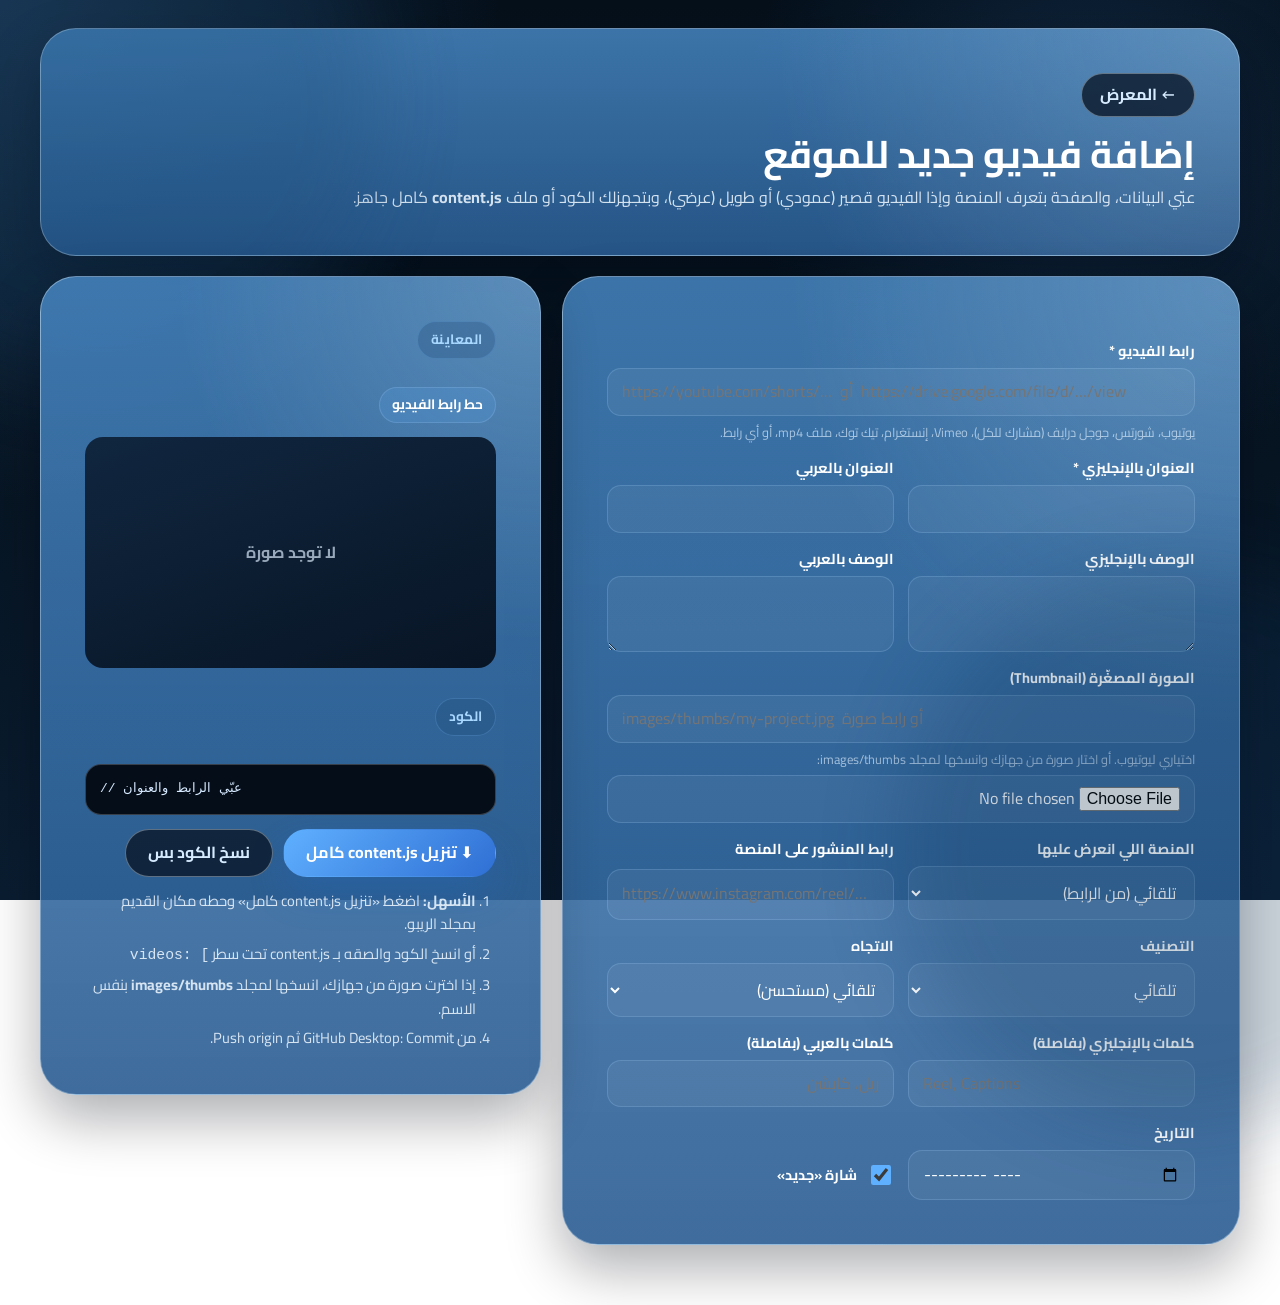
<file: add-video.html>
<!doctype html>
<html lang="ar" dir="rtl">
  <head>
    <meta charset="UTF-8" />
    <meta name="viewport" content="width=device-width, initial-scale=1.0" />
    <meta name="robots" content="noindex, nofollow" />
    <title>إضافة فيديو — LEB</title>
    <link rel="icon" type="image/png" href="favicon.png" />
    <link href="https://fonts.googleapis.com/css2?family=Cairo:wght@400;600;700;800&family=Manrope:wght@500;700&display=swap" rel="stylesheet" />
    <link rel="stylesheet" href="portfolio.css" />
    <style>
      body { font-family: var(--font-ar); }
      .admin { padding-block: 28px 60px; display: grid; gap: var(--gap); }
      .admin-grid { display: grid; gap: var(--gap); align-items: start; }
      @media (min-width: 1000px) { .admin-grid { grid-template-columns: minmax(0, 1.15fr) minmax(0, 0.85fr); } .side { position: sticky; top: 20px; } }
      .admin h1 { font-size: clamp(1.6rem, 1.2rem + 1.6vw, 2.4rem); line-height: 1.2; }
      .admin .lead { color: var(--text-soft); margin-top: 8px; }
      .fields { display: grid; grid-template-columns: repeat(2, minmax(0, 1fr)); gap: 14px; margin-top: 18px; }
      .field { display: grid; gap: 6px; }
      .field.full { grid-column: 1 / -1; }
      .field > span { font-weight: 700; font-size: 0.9rem; }
      .field small { color: var(--text-dim); font-size: 0.8rem; }
      .field input, .field textarea, .field select {
        width: 100%; min-height: 44px; padding: 10px 14px; border-radius: 14px;
        border: 1px solid var(--inset-border); background: rgba(255,255,255,.05); color: #fff; font: inherit; outline: none;
      }
      .field textarea { min-height: 76px; resize: vertical; }
      .field input:focus, .field textarea:focus, .field select:focus { border-color: var(--blue-1); box-shadow: 0 0 0 4px rgba(95,176,255,.15); }
      .field select option { background: #0b1a2c; }
      .field input[dir="ltr"] { text-align: left; }
      .check { display: flex; align-items: center; gap: 10px; font-weight: 700; cursor: pointer; }
      .check input { width: 20px; height: 20px; accent-color: var(--blue-1); }
      @media (max-width: 640px) { .fields { grid-template-columns: 1fr; } }
      .detect { display: flex; flex-wrap: wrap; gap: 8px; margin-top: 12px; }
      .pill { display: inline-flex; align-items: center; gap: 6px; padding: 6px 12px; border-radius: 999px; background: rgba(95,176,255,.16); border: 1px solid var(--inset-border); font-size: .85rem; font-weight: 700; }
      .pill.warn { background: rgba(245,158,11,.18); border-color: rgba(245,158,11,.4); }
      .pill.ok { background: rgba(34,197,94,.16); border-color: rgba(34,197,94,.4); }
      .preview { margin-top: 14px; display: grid; justify-items: center; }
      .preview-thumb { position: relative; width: 100%; max-width: 420px; aspect-ratio: 16/9; border-radius: 18px; overflow: hidden; background: linear-gradient(160deg,#10263f,#081525); display: grid; place-items: center; color: var(--text-dim); font-weight: 700; }
      .preview-thumb.is-vertical { aspect-ratio: 9/16; max-width: 240px; }
      .preview-thumb img { position: absolute; inset: 0; width: 100%; height: 100%; object-fit: cover; }
      .preview-title { margin-top: 10px; font-weight: 800; text-align: center; }
      pre.code { margin: 12px 0 0; padding: 14px; border-radius: 16px; background: #050d18; border: 1px solid var(--line); color: #d6e9ff; font: 13px/1.6 Consolas, "Courier New", monospace; direction: ltr; text-align: left; white-space: pre-wrap; word-break: break-word; max-height: 360px; overflow: auto; }
      .actions { display: flex; flex-wrap: wrap; gap: 10px; margin-top: 14px; }
      .steps-mini { margin-top: 12px; padding-inline-start: 20px; list-style: decimal; color: var(--text-soft); display: grid; gap: 6px; font-size: .92rem; }
      .err { color: #ffb4b4; font-weight: 700; margin-top: 8px; }
    </style>
  </head>
  <body>
    <main class="container admin">
      <div class="shell">
        <a class="button-secondary button-sm" href="gallery.html">← المعرض</a>
        <h1 style="margin-top:14px">إضافة فيديو جديد للموقع</h1>
        <p class="lead">عبّي البيانات، والصفحة بتعرف المنصة وإذا الفيديو قصير (عمودي) أو طويل (عرضي)، وبتجهزلك الكود أو ملف <b>content.js</b> كامل جاهز.</p>
      </div>

      <div class="admin-grid">
        <form class="shell" id="form" autocomplete="off">
          <div class="fields">
            <label class="field full"><span>رابط الفيديو *</span>
              <input id="video" dir="ltr" placeholder="https://youtube.com/shorts/…  أو  https://drive.google.com/file/d/…/view" required />
              <small>يوتيوب، شورتس، جوجل درايف (مشارك للكل)، Vimeo، إنستغرام، تيك توك، ملف mp4، أو أي رابط.</small>
            </label>
            <label class="field"><span>العنوان بالإنجليزي *</span><input id="titleEn" dir="ltr" required /></label>
            <label class="field"><span>العنوان بالعربي</span><input id="titleAr" /></label>
            <label class="field"><span>الوصف بالإنجليزي</span><textarea id="descEn" dir="ltr"></textarea></label>
            <label class="field"><span>الوصف بالعربي</span><textarea id="descAr"></textarea></label>
            <label class="field full"><span>الصورة المصغّرة (Thumbnail)</span>
              <input id="thumbnail" dir="ltr" placeholder="images/thumbs/my-project.jpg  أو رابط صورة" />
              <small>اختياري ليوتيوب. أو اختار صورة من جهازك وانسخها لمجلد images/thumbs:</small>
              <input id="thumbFile" type="file" accept="image/*" />
            </label>
            <label class="field"><span>المنصة اللي انعرض عليها</span>
              <select id="platform">
                <option value="">تلقائي (من الرابط)</option>
                <option value="youtube">YouTube</option><option value="instagram">Instagram</option><option value="tiktok">TikTok</option>
                <option value="facebook">Facebook</option><option value="x">X</option><option value="linkedin">LinkedIn</option>
                <option value="vimeo">Vimeo</option><option value="behance">Behance</option><option value="khamsat">خمسات</option>
                <option value="client">مشروع لعميل</option><option value="drive">Google Drive</option><option value="custom">اسم آخر…</option>
              </select>
              <input id="platformCustom" placeholder="اكتب اسم المنصة" hidden />
            </label>
            <label class="field"><span>رابط المنشور على المنصة</span><input id="platformUrl" dir="ltr" placeholder="https://www.instagram.com/reel/…" /></label>
            <label class="field"><span>التصنيف</span>
              <select id="category">
                <option value="">تلقائي</option><option value="gaming">ألعاب</option><option value="reaction">رياكشن</option>
                <option value="motion">موشن جرافيك</option><option value="story">سرد</option><option value="shorts">قصير</option>
                <option value="promo">إعلانات / SaaS</option><option value="other">غير ذلك</option>
              </select>
            </label>
            <label class="field"><span>الاتجاه</span>
              <select id="orientation">
                <option value="auto">تلقائي (مستحسن)</option><option value="short">عمودي — قصير</option><option value="long">عرضي — طويل</option>
              </select>
            </label>
            <label class="field"><span>كلمات بالإنجليزي (بفاصلة)</span><input id="tagsEn" dir="ltr" placeholder="Reel, Captions" /></label>
            <label class="field"><span>كلمات بالعربي (بفاصلة)</span><input id="tagsAr" placeholder="ريل، كابشن" /></label>
            <label class="field"><span>التاريخ</span><input id="date" type="month" dir="ltr" /></label>
            <label class="field" style="align-content:end"><span class="check"><input id="isNew" type="checkbox" checked /> شارة «جديد»</span></label>
          </div>
        </form>

        <aside class="side shell">
          <div class="eyebrow">المعاينة</div>
          <div class="detect" id="detect"><span class="pill">حط رابط الفيديو</span></div>
          <div class="preview">
            <div class="preview-thumb" id="pthumb">لا توجد صورة</div>
            <div class="preview-title" id="ptitle"></div>
          </div>

          <div class="eyebrow" style="margin-top:20px">الكود</div>
          <pre class="code" id="code">// عبّي الرابط والعنوان</pre>
          <p class="err" id="err" hidden></p>
          <div class="actions">
            <button class="button" type="button" id="download">⬇ تنزيل content.js كامل</button>
            <button class="button-secondary" type="button" id="copy">نسخ الكود بس</button>
          </div>
          <ol class="steps-mini">
            <li><b>الأسهل:</b> اضغط «تنزيل content.js كامل» وحطه مكان القديم بمجلد الريبو.</li>
            <li>أو انسخ الكود والصقه بـ content.js تحت سطر <code dir="ltr">videos: [</code></li>
            <li>إذا اخترت صورة من جهازك، انسخها لمجلد <b>images/thumbs</b> بنفس الاسم.</li>
            <li>من GitHub Desktop: Commit ثم Push origin.</li>
          </ol>
        </aside>
      </div>
    </main>

    <script src="content.js"></script>
    <script>
      (() => {
        const $ = (id) => document.getElementById(id);
        const F = ["video", "titleEn", "titleAr", "descEn", "descAr", "thumbnail", "platform", "platformCustom", "platformUrl", "category", "orientation", "tagsEn", "tagsAr", "date", "isNew"];
        let detected = { vertical: null, measured: false, kind: "" };
        let token = 0;
        const session = []; // videos added in this visit, so several can go into one download

        function parse(url) {
          const u = url.trim(); let m;
          if ((m = u.match(/(?:shorts\/|youtu\.be\/|[?&]v=|embed\/|live\/)([\w-]{11})/)) && /youtu/.test(u))
            return { kind: "youtube", name: "YouTube", id: m[1], vertical: /\/shorts\//.test(u), rule: true, thumb: `https://i.ytimg.com/vi/${m[1]}/hqdefault.jpg` };
          if ((m = u.match(/drive\.google\.com\/(?:file\/d\/|open\?id=|uc\?(?:export=\w+&)?id=)([\w-]{10,})/)))
            return { kind: "drive", name: "Google Drive", id: m[1], vertical: null, thumb: `https://drive.google.com/thumbnail?id=${m[1]}&sz=w1280` };
          if (/instagram\.com\/(reels?|p|tv)\//.test(u)) return { kind: "instagram", name: "Instagram", vertical: true, rule: true };
          if (/tiktok\.com\/.*video\/\d+/.test(u)) return { kind: "tiktok", name: "TikTok", vertical: true, rule: true };
          if (/vimeo\.com\/(?:video\/)?\d+/.test(u)) return { kind: "vimeo", name: "Vimeo", vertical: null };
          if (/\.(mp4|webm|mov|m4v)(\?|#|$)/i.test(u)) return { kind: "file", name: "ملف فيديو", vertical: null };
          if (/^https?:\/\//.test(u)) return { kind: "link", name: "رابط خارجي", vertical: null };
          return null;
        }

        function measure(src, isVideo) {
          return new Promise((res) => {
            setTimeout(() => res(null), 8000);
            if (isVideo) {
              const v = document.createElement("video");
              v.preload = "metadata"; v.muted = true;
              v.onloadedmetadata = () => res(v.videoHeight > v.videoWidth);
              v.onerror = () => res(null); v.src = src; return;
            }
            const i = new Image();
            i.onload = () => res(i.naturalHeight > i.naturalWidth);
            i.onerror = () => res(null); i.src = src;
          });
        }

        let fileThumbURL = "";
        $("thumbFile").addEventListener("change", (e) => {
          const f = e.target.files[0]; if (!f) return;
          fileThumbURL = URL.createObjectURL(f);
          $("thumbnail").value = "images/thumbs/" + f.name.replace(/\s+/g, "-");
          refresh();
        });
        $("platform").addEventListener("change", () => { $("platformCustom").hidden = $("platform").value !== "custom"; refresh(); });

        async function detect() {
          const p = parse($("video").value);
          const my = ++token;
          detected = { vertical: p ? p.vertical : null, measured: false, kind: p ? p.kind : "", name: p ? p.name : "", rule: p && p.rule };
          if (!p) return render();
          render();
          const thumb = $("thumbnail").value.trim();
          let v = null;
          if (p.kind === "drive") v = await measure(p.thumb);
          else if (p.kind === "file") v = await measure($("video").value.trim(), true);
          else if (!p.rule && (fileThumbURL || thumb)) v = await measure(fileThumbURL || thumb);
          if (my !== token) return;
          if (v !== null) { detected.vertical = v; detected.measured = true; }
          render();
        }

        function finalVertical() {
          const o = $("orientation").value;
          if (o === "short") return true;
          if (o === "long") return false;
          return detected.vertical;
        }

        function buildItem() {
          const val = (id) => $(id).value.trim();
          const item = {};
          item.video = val("video");
          item.titleEn = val("titleEn");
          if (val("titleAr")) item.titleAr = val("titleAr");
          if (val("descEn")) item.descEn = val("descEn");
          if (val("descAr")) item.descAr = val("descAr");
          if (val("thumbnail")) item.thumbnail = val("thumbnail");
          const pl = val("platform") === "custom" ? val("platformCustom") : val("platform");
          if (pl) item.platform = pl;
          if (val("platformUrl")) item.platformUrl = val("platformUrl");
          const o = val("orientation");
          const k = detected.kind;
          // only write the orientation when the site can't work it out by itself
          const v = finalVertical();
          if (o !== "auto") item.format = o;
          else if (v !== null && !detected.rule && !["drive", "file"].includes(k)) item.format = v ? "short" : "long";
          if (v === true && ["drive", "file"].includes(k)) item.vertical = true;
          if (val("category")) item.category = val("category");
          const tags = (s) => s.split(/[,،]/).map((x) => x.trim()).filter(Boolean);
          if (tags(val("tagsEn")).length) item.tagsEn = tags(val("tagsEn"));
          if (tags(val("tagsAr")).length) item.tagsAr = tags(val("tagsAr"));
          if (val("date")) item.date = val("date");
          if ($("isNew").checked) item.isNew = true;
          return item;
        }

        const toJs = (item) =>
          "    {\n" + Object.entries(item).map(([k, v]) => `      ${k}: ${JSON.stringify(v)},`).join("\n") + "\n    },";

        function render() {
          const d = $("detect"); const v = finalVertical();
          const pills = [];
          if (!detected.kind) pills.push('<span class="pill warn">الرابط مش واضح</span>');
          else {
            pills.push(`<span class="pill">${detected.name}</span>`);
            if (v === true) pills.push(`<span class="pill ok">عمودي ← قسم القصير</span>`);
            else if (v === false) pills.push(`<span class="pill ok">عرضي ← قسم الطويل</span>`);
            else pills.push('<span class="pill warn">ما قدرت أحدد الاتجاه — اختاره من «الاتجاه»</span>');
            if (detected.measured) pills.push('<span class="pill">تم قياس الأبعاد</span>');
            if (detected.kind === "drive") pills.push('<span class="pill warn">تأكد إن الملف مشارك: Anyone with the link</span>');
            if (["instagram", "tiktok", "vimeo", "link", "file"].includes(detected.kind) && !$("thumbnail").value.trim())
              pills.push('<span class="pill warn">مستحسن تحط صورة مصغّرة</span>');
          }
          d.innerHTML = pills.join("");

          const p = parse($("video").value);
          const src = fileThumbURL || $("thumbnail").value.trim() || (p && p.thumb) || "";
          const box = $("pthumb");
          box.classList.toggle("is-vertical", v === true);
          box.innerHTML = src ? `<img src="${encodeURI(src).replace(/"/g, "%22")}" alt="" onerror="this.remove()">لا توجد صورة` : "لا توجد صورة";
          $("ptitle").textContent = $("titleAr").value || $("titleEn").value;

          const item = buildItem();
          $("code").textContent = item.video && item.titleEn ? toJs(item) : "// عبّي الرابط والعنوان بالإنجليزي";
        }

        function refresh() { render(); }
        let t;
        F.forEach((id) => {
          const el = $(id); if (!el) return;
          el.addEventListener("input", () => {
            if (id === "video" || id === "thumbnail") { clearTimeout(t); t = setTimeout(detect, 350); }
            else render();
          });
          el.addEventListener("change", render);
        });

        function validate() {
          const err = $("err"); const item = buildItem();
          const msg = !item.video ? "حط رابط الفيديو." : !item.titleEn ? "حط العنوان بالإنجليزي." : !detected.kind ? "الرابط مش واضح." : "";
          err.hidden = !msg; err.textContent = msg; err.style.color = "";
          return msg ? null : item;
        }

        $("copy").addEventListener("click", async () => {
          const item = validate(); if (!item) return;
          try { await navigator.clipboard.writeText(toJs(item)); $("copy").textContent = "✓ تم النسخ"; }
          catch (_) { $("copy").textContent = "انسخه يدوياً من فوق"; }
          setTimeout(() => ($("copy").textContent = "نسخ الكود بس"), 1800);
        });

        $("download").addEventListener("click", async () => {
          const item = validate(); if (!item) return;
          const known = session.findIndex((x) => x.video === item.video);
          if (known > -1) session.splice(known, 1);
          session.unshift(item);
          const block = session.map(toJs).join("\n") + "\n";
          let text = "";
          try {
            // keep the original file (with its instructions); works on GitHub Pages / Live Server
            const r = await fetch("content.js", { cache: "no-store" });
            if (r.ok) {
              const src = await r.text();
              const i = src.search(/videos:\s*\[\s*\n/);
              if (i > -1) {
                const at = src.indexOf("\n", i) + 1;
                text = src.slice(0, at) + block + src.slice(at);
              }
            }
          } catch (_) {}
          if (!text) {
            // fallback (page opened from disk): rebuild the file from the loaded data
            const c = JSON.parse(JSON.stringify(window.PORTFOLIO_CONTENT || { videos: [], frames: [] }));
            c.videos = [...session, ...(c.videos || [])];
            text = "/* content.js — generated by add-video.html. Full instructions: see the Word guide / README. */\n\nwindow.PORTFOLIO_CONTENT = " + JSON.stringify(c, null, 2) + ";\n";
          }
          const a = document.createElement("a");
          a.href = URL.createObjectURL(new Blob([text], { type: "text/javascript" }));
          a.download = "content.js";
          a.click();
          setTimeout(() => URL.revokeObjectURL(a.href), 2000);
          // clear the form for the next video (the downloaded file keeps all of this visit's videos)
          $("form").reset(); fileThumbURL = ""; $("platformCustom").hidden = true;
          detected = { vertical: null, measured: false, kind: "" };
          $("err").hidden = false; $("err").style.color = "#9ff0c0";
          $("err").textContent = `✓ تم التنزيل (${session.length} فيديو). بدك تضيف كمان؟ عبّي من جديد ونزّل مرة ثانية.`;
          render();
        });
      })();
    </script>
  </body>
</html>
</file>
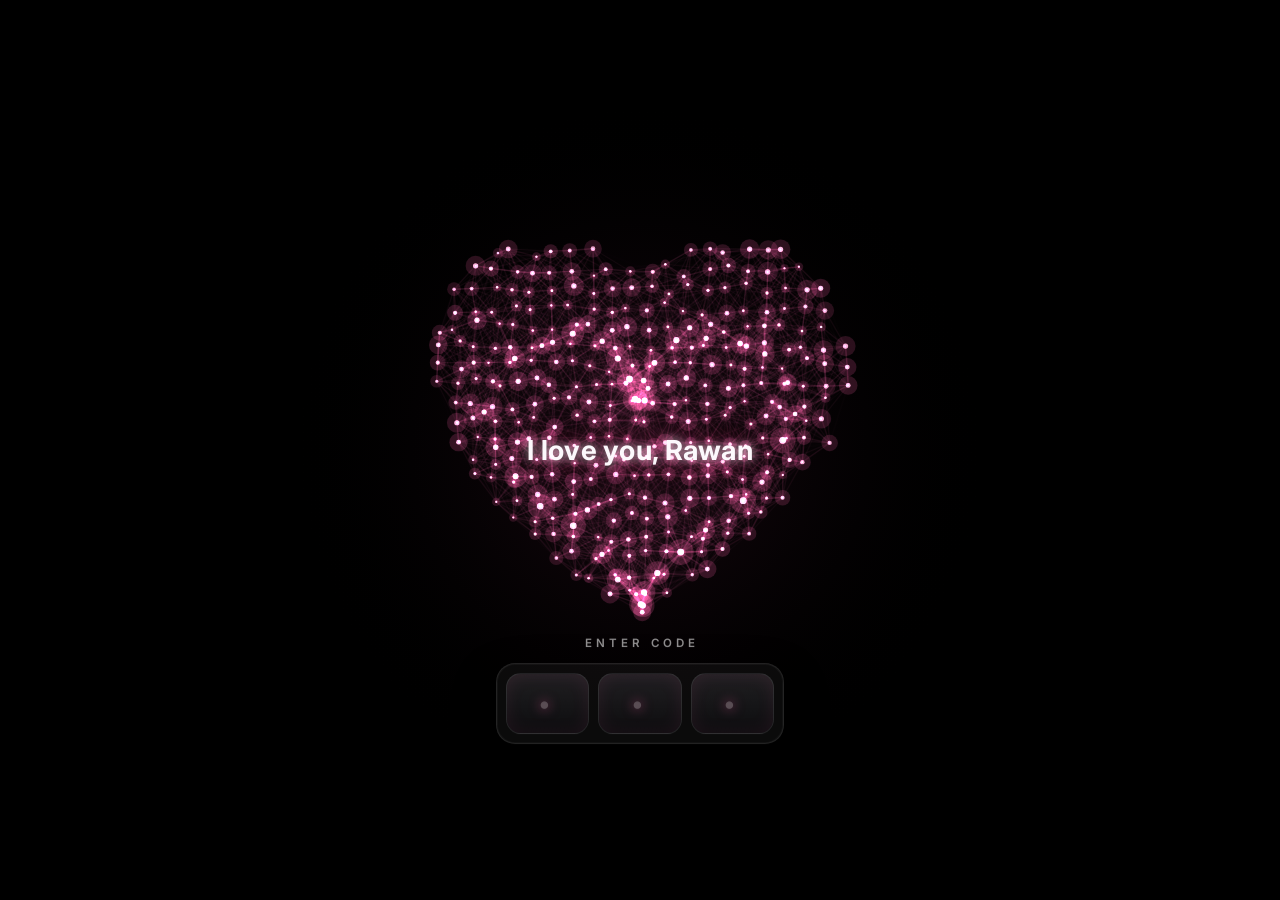
<file: desktop.html>
<!doctype html>
<html lang="en">
  <head>
    <meta charset="utf-8" />
    <meta name="viewport" content="width=device-width, initial-scale=1, viewport-fit=cover" />
    <meta name="theme-color" content="#000000" />
    <title>For Rawan</title>
    <link rel="preconnect" href="https://fonts.googleapis.com" />
    <link rel="preconnect" href="https://fonts.gstatic.com" crossorigin />
    <link
      href="https://fonts.googleapis.com/css2?family=Inter:wght@400;500;600;700;800&display=swap"
      rel="stylesheet"
    />
    <style>
      :root {
        color-scheme: dark;
        --bg: #000000;
        --pink: #ff5ca8;
        --pink-soft: rgba(255, 92, 168, 0.3);
        --pink-bright: rgba(255, 177, 220, 0.95);
        --text: rgba(255, 255, 255, 0.96);
        --muted: rgba(255, 255, 255, 0.56);
        --card-bg: rgba(10, 8, 14, 0.56);
        --card-border: rgba(255, 255, 255, 0.14);
        --lock-offset: 11rem;
      }

      * {
        box-sizing: border-box;
      }

      html,
      body {
        width: 100%;
        height: 100%;
        margin: 0;
        background: var(--bg);
        overflow: hidden;
      }

      body {
        position: relative;
        font-family: "Inter", sans-serif;
        color: var(--text);
        -webkit-font-smoothing: antialiased;
        text-rendering: optimizeLegibility;
      }

      canvas {
        position: fixed;
        inset: 0;
        width: 100%;
        height: 100%;
        display: block;
        background: #000;
        pointer-events: none;
        opacity: 1;
        transition: opacity 900ms ease;
      }

      body.is-revealed canvas {
        opacity: 0;
      }

      .scene {
        position: fixed;
        inset: 0;
        z-index: 2;
        pointer-events: none;
      }

      .center-copy {
        position: absolute;
        left: 50%;
        top: 50%;
        transform: translate3d(-50%, -50%, 0);
        text-align: center;
        opacity: 1;
        transition: opacity 520ms ease, transform 520ms ease;
        will-change: opacity, transform;
      }

      .center-copy h1 {
        margin: 0;
        font-size: clamp(1.2rem, 2.15vw, 2.65rem);
        font-weight: 700;
        letter-spacing: 0.01em;
        color: rgba(255, 252, 255, 0.98);
        text-shadow:
          0 0 10px rgba(255, 255, 255, 0.7),
          0 0 20px rgba(255, 92, 168, 0.55),
          0 0 42px rgba(255, 92, 168, 0.32);
      }

      body.is-unlocking .center-copy {
        opacity: 0;
        transform: translate3d(-50%, -50%, 0) scale(0.96);
      }

      .lock-panel {
        position: absolute;
        left: 50%;
        top: calc(50% + var(--lock-offset));
        transform: translate3d(-50%, -50%, 0);
        width: min(90vw, 18rem);
        display: grid;
        gap: 0.8rem;
        justify-items: center;
        pointer-events: auto;
        opacity: 1;
        transition: opacity 520ms ease, transform 520ms ease;
        will-change: opacity, transform;
      }

      body.is-unlocking .lock-panel {
        opacity: 0;
        transform: translate3d(-50%, -50%, 0) translateY(0.8rem);
      }

      .lock-label {
        font-size: clamp(0.68rem, 0.9vw, 0.82rem);
        font-weight: 600;
        letter-spacing: 0.34em;
        text-transform: uppercase;
        color: var(--muted);
        text-indent: 0.34em;
      }

      .lock-shell {
        position: relative;
        width: 100%;
        cursor: text;
      }

      .lock-display {
        display: grid;
        grid-template-columns: repeat(3, minmax(0, 1fr));
        gap: 0.55rem;
        padding: 0.55rem;
        border-radius: 1.2rem;
        background: rgba(255, 255, 255, 0.045);
        border: 1px solid rgba(255, 255, 255, 0.1);
        box-shadow:
          0 0 0 1px rgba(255, 255, 255, 0.03) inset,
          0 18px 44px rgba(0, 0, 0, 0.45);
        backdrop-filter: blur(10px);
        -webkit-backdrop-filter: blur(10px);
        transition: transform 220ms ease, border-color 220ms ease, box-shadow 220ms ease;
      }

      .lock-shell.is-filled .lock-display {
        border-color: rgba(255, 92, 168, 0.34);
        box-shadow:
          0 0 0 1px rgba(255, 92, 168, 0.16) inset,
          0 0 26px rgba(255, 92, 168, 0.12),
          0 18px 44px rgba(0, 0, 0, 0.45);
      }

      .lock-shell.is-shake .lock-display {
        animation: shake 360ms linear;
      }

      @keyframes shake {
        0%,
        100% {
          transform: translate3d(0, 0, 0);
        }
        20% {
          transform: translate3d(-0.35rem, 0, 0);
        }
        40% {
          transform: translate3d(0.35rem, 0, 0);
        }
        60% {
          transform: translate3d(-0.2rem, 0, 0);
        }
        80% {
          transform: translate3d(0.2rem, 0, 0);
        }
      }

      .lock-slot {
        display: grid;
        place-items: center;
        height: clamp(2.8rem, 5vw, 3.85rem);
        border-radius: 0.92rem;
        border: 1px solid rgba(255, 255, 255, 0.09);
        background:
          linear-gradient(180deg, rgba(255, 255, 255, 0.09), rgba(255, 255, 255, 0.02)),
          rgba(8, 8, 12, 0.35);
        color: rgba(255, 255, 255, 0.96);
        font-size: clamp(1rem, 2.3vw, 1.5rem);
        font-weight: 700;
        letter-spacing: 0.22em;
        font-variant-numeric: tabular-nums;
        text-shadow: 0 0 12px rgba(255, 92, 168, 0.55);
        box-shadow: 0 0 18px rgba(255, 92, 168, 0.08) inset;
      }

      .lock-slot.is-empty {
        color: rgba(255, 255, 255, 0.22);
      }

      .lock-input {
        position: absolute;
        inset: 0;
        width: 100%;
        height: 100%;
        opacity: 0;
        border: 0;
        outline: none;
        background: transparent;
        color: transparent;
        caret-color: transparent;
      }

      .content-card {
        position: fixed;
        left: 50%;
        top: 50%;
        z-index: 3;
        width: min(90vw, 38rem);
        padding: clamp(1.25rem, 3vw, 2.2rem);
        border-radius: 1.8rem;
        background: var(--card-bg);
        border: 1px solid var(--card-border);
        box-shadow:
          0 24px 72px rgba(0, 0, 0, 0.5),
          0 0 0 1px rgba(255, 255, 255, 0.04) inset;
        backdrop-filter: blur(16px);
        -webkit-backdrop-filter: blur(16px);
        transform: translate3d(-50%, -50%, 0) scale(0.94);
        opacity: 0;
        pointer-events: none;
        transition: opacity 820ms ease, transform 820ms cubic-bezier(0.2, 0.8, 0.2, 1);
        will-change: opacity, transform;
      }

      body.is-revealed .content-card {
        opacity: 1;
        transform: translate3d(-50%, -50%, 0) scale(1);
        pointer-events: auto;
      }

      .card-inner {
        display: grid;
        gap: 1rem;
        justify-items: center;
        text-align: center;
      }

      .card-heart {
        width: clamp(2rem, 4vw, 2.85rem);
        height: clamp(2rem, 4vw, 2.85rem);
        display: grid;
        place-items: center;
        border-radius: 50%;
        font-size: clamp(1.2rem, 2vw, 1.65rem);
        color: rgba(255, 255, 255, 0.98);
        text-shadow:
          0 0 10px rgba(255, 255, 255, 0.85),
          0 0 24px rgba(255, 92, 168, 0.8);
        background:
          radial-gradient(circle at 30% 30%, rgba(255, 255, 255, 0.18), rgba(255, 92, 168, 0.2) 42%, rgba(255, 92, 168, 0.05) 66%, transparent 74%);
        box-shadow: 0 0 24px rgba(255, 92, 168, 0.22);
      }

      .card-copy {
        margin: 0;
        direction: rtl;
        text-align: right;
        font-family: sans-serif;
        font-size: clamp(0.95rem, 1.45vw, 1.08rem);
        line-height: 1.8;
        color: rgba(255, 255, 255, 0.86);
      }

      @media (max-width: 768px) {
        .lock-panel {
          width: min(88vw, 18rem);
        }

        .content-card {
          width: min(92vw, 34rem);
        }
      }

      @media (max-height: 560px) and (orientation: landscape) {
        .content-card {
          max-height: 86vh;
          overflow: auto;
        }
      }

      @media (prefers-reduced-motion: reduce) {
        *,
        *::before,
        *::after {
          animation-duration: 0.01ms !important;
          animation-iteration-count: 1 !important;
          transition-duration: 0.01ms !important;
          scroll-behavior: auto !important;
        }
      }
    </style>
  </head>
  <body>
    <canvas id="heartCanvas" aria-hidden="true"></canvas>

    <main class="scene" aria-label="Romantic unlock experience">
      <div class="center-copy" id="centerCopy">
        <h1>I love you, Rawan</h1>
      </div>

      <section class="lock-panel" aria-label="Password lock">
        <div class="lock-label">Enter code</div>
        <div class="lock-shell" id="lockShell">
          <div class="lock-display" aria-hidden="true">
            <div class="lock-slot is-empty" data-slot="0">&#8226;</div>
            <div class="lock-slot is-empty" data-slot="1">&#8226;</div>
            <div class="lock-slot is-empty" data-slot="2">&#8226;</div>
          </div>
          <input
            id="lockInput"
            class="lock-input"
            type="text"
            inputmode="numeric"
            pattern="[0-9]*"
            maxlength="3"
            autocomplete="one-time-code"
            aria-label="Three digit password"
            spellcheck="false"
          />
        </div>
      </section>
    </main>

    <section class="content-card" id="contentCard" aria-hidden="true">
      <div class="card-inner">
        <div class="card-heart">&#9829;</div>
        <!-- ARABIC PARAGRAPH PLACEHOLDER: Replace the text below with your Arabic romantic message. -->
        <p class="card-copy" lang="ar" dir="rtl">Arabic paragraph placeholder</p>
      </div>
    </section>

    <script>
      (() => {
        const canvas = document.getElementById("heartCanvas");
        const ctx = canvas.getContext("2d", { alpha: false, desynchronized: true });
        const lockShell = document.getElementById("lockShell");
        const lockInput = document.getElementById("lockInput");
        const lockSlots = Array.from(document.querySelectorAll(".lock-slot"));
        const contentCard = document.getElementById("contentCard");

        const prefersReducedMotion = window.matchMedia("(prefers-reduced-motion: reduce)").matches;
        const state = {
          width: 0,
          height: 0,
          dpr: Math.min(window.devicePixelRatio || 1, 2),
          scale: 0,
          offset: 0,
          bounds: null,
          mode: "locked",
          unlockStarted: 0,
          nodes: [],
          sparks: [],
        };

        let lastFrameTime = performance.now();
        let resizeTimer = 0;

        const clamp = (value, min, max) => Math.max(min, Math.min(max, value));
        const easeOutCubic = (value) => 1 - Math.pow(1 - value, 3);

        function heartField(x, y) {
          const p = x * x + y * y - 1;
          return p * p * p - x * x * y * y * y;
        }

        function makeNode(baseX, baseY, isContour = false) {
          return {
            baseX,
            baseY,
            x: 0,
            y: 0,
            vx: 0,
            vy: 0,
            phase: Math.random() * Math.PI * 2,
            drift: 0.7 + Math.random() * 1.35,
            xFloat: 0.012 + Math.random() * 0.016,
            yFloat: 0.012 + Math.random() * 0.016,
            size: isContour ? 1.55 + Math.random() * 1.2 : 1.05 + Math.random() * 1.65,
            alpha: isContour ? 0.96 : 0.72 + Math.random() * 0.22,
            contour: isContour,
            free: false,
            fade: 1,
            spin: Math.random() * Math.PI * 2,
          };
        }

        function rebuildNodes() {
          const nodes = [];
          const bounds = {
            minX: Infinity,
            maxX: -Infinity,
            minY: Infinity,
            maxY: -Infinity,
          };
          const shortest = Math.min(state.width, state.height);
          const cols = clamp(Math.round(shortest / 32), 16, 26);
          const rows = Math.round(cols * 1.14);
          const xSpan = 2.7;
          const ySpan = 3.05;

          for (let row = 0; row < rows; row += 1) {
            for (let col = 0; col < cols; col += 1) {
              const jitterX = (Math.random() - 0.5) * 0.28;
              const jitterY = (Math.random() - 0.5) * 0.28;
              const x = ((col + 0.5 + jitterX) / cols - 0.5) * xSpan;
              const y = (0.5 - (row + 0.5 + jitterY) / rows) * ySpan;
              if (heartField(x * 1.02, y * 1.08) <= 0) {
                nodes.push(makeNode(x, y, false));
                bounds.minX = Math.min(bounds.minX, x);
                bounds.maxX = Math.max(bounds.maxX, x);
                bounds.minY = Math.min(bounds.minY, y);
                bounds.maxY = Math.max(bounds.maxY, y);
              }
            }
          }

          const contourCount = clamp(Math.round(cols * 1.45), 24, 36);
          for (let index = 0; index < contourCount; index += 1) {
            const t = (index / contourCount) * Math.PI * 2;
            const px = 16 * Math.pow(Math.sin(t), 3);
            const py = 13 * Math.cos(t) - 5 * Math.cos(2 * t) - 2 * Math.cos(3 * t) - Math.cos(4 * t);
            const baseX = (px / 18) * 0.92;
            const baseY = (py / 18) * 0.92;
            nodes.push(makeNode(baseX, baseY, true));
            bounds.minX = Math.min(bounds.minX, baseX);
            bounds.maxX = Math.max(bounds.maxX, baseX);
            bounds.minY = Math.min(bounds.minY, baseY);
            bounds.maxY = Math.max(bounds.maxY, baseY);
          }

          state.nodes = nodes;
          state.bounds = bounds;
        }

        function syncLayout(time) {
          const cx = state.width * 0.5;
          const cy = state.height * 0.5;
          const pulse = 1 + Math.sin(time * 0.0014) * (prefersReducedMotion ? 0.006 : 0.018);
          const scale = state.scale * pulse;

          for (const node of state.nodes) {
            if (node.free) {
              continue;
            }

            const wobbleX = Math.sin(time * 0.0015 * node.drift + node.phase) * node.xFloat;
            const wobbleY = Math.cos(time * 0.0013 * node.drift + node.phase * 1.35) * node.yFloat;
            node.x = cx + (node.baseX + wobbleX) * scale;
            node.y = cy - (node.baseY + wobbleY) * scale;
          }
        }

        function updateCanvasSize() {
          state.width = window.innerWidth;
          state.height = window.innerHeight;
          state.dpr = Math.min(window.devicePixelRatio || 1, 2);

          canvas.width = Math.round(state.width * state.dpr);
          canvas.height = Math.round(state.height * state.dpr);
          canvas.style.width = `${state.width}px`;
          canvas.style.height = `${state.height}px`;
          ctx.setTransform(state.dpr, 0, 0, state.dpr, 0, 0);
          ctx.imageSmoothingEnabled = true;

          state.scale = Math.min(state.width * 0.23, state.height * 0.21);

          if (!state.nodes.length) {
            rebuildNodes();
          }

          const bottomExtent = state.bounds ? Math.abs(state.bounds.minY) : 1.45;
          state.offset = Math.min(bottomExtent * state.scale + 76, state.height * 0.42);
          document.documentElement.style.setProperty("--lock-offset", `${Math.round(state.offset)}px`);

          if (state.mode === "locked") {
            syncLayout(performance.now());
          }
        }

        function setLockSlots(value) {
          const digits = value.split("");
          lockSlots.forEach((slot, index) => {
            const digit = digits[index] ?? "\u2022";
            slot.textContent = digit;
            slot.classList.toggle("is-empty", !digits[index]);
          });
          lockShell.classList.toggle("is-filled", value.length > 0);
        }

        function shakeLock() {
          lockShell.classList.add("is-shake");
          window.setTimeout(() => lockShell.classList.remove("is-shake"), 360);
        }

        function focusLockInput() {
          try {
            lockInput.focus({ preventScroll: true });
          } catch {
            lockInput.focus();
          }
        }

        function addSpark(x, y, vx, vy, size) {
          state.sparks.push({
            x,
            y,
            vx,
            vy,
            size,
            life: 1,
            spin: Math.random() * Math.PI * 2,
            twinkle: 0.65 + Math.random() * 0.35,
          });
        }

        function triggerUnlock() {
          if (state.mode !== "locked") {
            return;
          }

          state.mode = "unlocking";
          state.unlockStarted = performance.now();
          document.body.classList.add("is-unlocking");

          syncLayout(state.unlockStarted);

          const cx = state.width * 0.5;
          const cy = state.height * 0.5;
          const nodeCount = state.nodes.length;

          for (const node of state.nodes) {
            const dx = node.x - cx;
            const dy = node.y - cy;
            const distance = Math.max(1, Math.hypot(dx, dy));
            const outward = 1.35 + Math.random() * 3.1 + distance / Math.max(1, state.scale) * 0.45;
            node.vx = (dx / distance) * outward + (Math.random() - 0.5) * 0.7;
            node.vy = (dy / distance) * outward + (Math.random() - 0.5) * 0.7;
            node.free = true;
            node.fade = 1;

            addSpark(
              node.x,
              node.y,
              node.vx * (0.45 + Math.random() * 0.8),
              node.vy * (0.45 + Math.random() * 0.8),
              0.65 + Math.random() * 1.65,
            );
          }

          const burstCount = Math.min(120, Math.round(nodeCount * 0.65));
          for (let index = 0; index < burstCount; index += 1) {
            const angle = Math.random() * Math.PI * 2;
            const speed = 1.8 + Math.random() * 5.2;
            addSpark(
              cx + (Math.random() - 0.5) * 20,
              cy + (Math.random() - 0.5) * 20,
              Math.cos(angle) * speed,
              Math.sin(angle) * speed * (0.7 + Math.random() * 0.55),
              0.95 + Math.random() * 2.1,
            );
          }

          window.setTimeout(() => {
            document.body.classList.add("is-revealed");
            contentCard.setAttribute("aria-hidden", "false");
            window.setTimeout(() => {
              state.mode = "revealed";
            }, 920);
          }, 1150);
        }

        function drawBackground() {
          ctx.fillStyle = "#000000";
          ctx.fillRect(0, 0, state.width, state.height);

          const cx = state.width * 0.5;
          const cy = state.height * 0.5;
          const glow = ctx.createRadialGradient(cx, cy, state.scale * 0.1, cx, cy, state.scale * 1.85);
          glow.addColorStop(0, "rgba(255, 92, 168, 0.09)");
          glow.addColorStop(0.3, "rgba(255, 92, 168, 0.045)");
          glow.addColorStop(1, "rgba(0, 0, 0, 0)");
          ctx.fillStyle = glow;
          ctx.fillRect(0, 0, state.width, state.height);
        }

        function drawLinks(progress) {
          const nodes = state.nodes;
          const maxDistance = state.scale * 0.36;
          const maxDistanceSq = maxDistance * maxDistance;
          const alphaBase = state.mode === "locked" ? 1 : Math.max(0, 1 - progress * 1.1);

          if (alphaBase <= 0.01) {
            return;
          }

          ctx.save();
          ctx.globalCompositeOperation = "lighter";
          ctx.lineCap = "round";

          for (let i = 0; i < nodes.length; i += 1) {
            const a = nodes[i];
            for (let j = i + 1; j < nodes.length; j += 1) {
              const b = nodes[j];
              const dx = a.x - b.x;
              const dy = a.y - b.y;
              const distanceSq = dx * dx + dy * dy;
              if (distanceSq >= maxDistanceSq) {
                continue;
              }

              const distance = Math.sqrt(distanceSq);
              const fade = (1 - distance / maxDistance) * 0.14 * alphaBase;
              if (fade <= 0.002) {
                continue;
              }

              ctx.strokeStyle = `rgba(255, 92, 168, ${fade})`;
              ctx.lineWidth = 0.8 + (1 - distance / maxDistance) * 0.9;
              ctx.beginPath();
              ctx.moveTo(a.x, a.y);
              ctx.lineTo(b.x, b.y);
              ctx.stroke();
            }
          }

          ctx.restore();
        }

        function drawNodes(progress) {
          const alphaFade = state.mode === "locked" ? 1 : Math.max(0, 1 - progress * 1.15);
          if (alphaFade <= 0.01) {
            return;
          }

          ctx.save();
          ctx.globalCompositeOperation = "lighter";

          for (const node of state.nodes) {
            const alpha = node.alpha * node.fade * alphaFade;
            if (alpha <= 0.005) {
              continue;
            }

            const radius = node.size * (node.contour ? 1.25 : 1);

            ctx.fillStyle = `rgba(255, 92, 168, ${alpha * 0.2})`;
            ctx.beginPath();
            ctx.arc(node.x, node.y, radius * 3.8, 0, Math.PI * 2);
            ctx.fill();

            ctx.fillStyle = `rgba(255, 196, 230, ${alpha})`;
            ctx.beginPath();
            ctx.arc(node.x, node.y, radius, 0, Math.PI * 2);
            ctx.fill();
          }

          ctx.restore();
        }

        function updateFreeNodes(delta) {
          const drag = Math.pow(0.985, delta);
          for (const node of state.nodes) {
            if (!node.free) {
              continue;
            }

            node.x += node.vx * delta;
            node.y += node.vy * delta;
            node.vx *= drag;
            node.vy *= drag;
            node.vy -= 0.013 * delta;
            node.fade = Math.max(0, node.fade - 0.0075 * delta);
          }
        }

        function updateSparks(delta) {
          const drag = Math.pow(0.988, delta);
          for (const spark of state.sparks) {
            spark.x += spark.vx * delta;
            spark.y += spark.vy * delta;
            spark.vx *= drag;
            spark.vy *= drag;
            spark.vy -= 0.01 * delta;
            spark.life -= 0.0065 * delta;
            spark.spin += 0.035 * delta;
          }

          state.sparks = state.sparks.filter(
            (spark) =>
              spark.life > 0 &&
              spark.x > -120 &&
              spark.x < state.width + 120 &&
              spark.y > -120 &&
              spark.y < state.height + 120,
          );
        }

        function drawSparks(progress) {
          const alpha = state.mode === "locked" ? 0 : Math.max(0, 1 - progress * 0.95);
          if (alpha <= 0.01) {
            return;
          }

          ctx.save();
          ctx.globalCompositeOperation = "lighter";

          for (const spark of state.sparks) {
            const life = spark.life * alpha;
            if (life <= 0.01) {
              continue;
            }

            const size = spark.size * (0.85 + spark.twinkle * 0.65) * (0.8 + life * 0.7);
            ctx.save();
            ctx.translate(spark.x, spark.y);
            ctx.rotate(spark.spin);
            ctx.globalAlpha = life;
            ctx.strokeStyle = `rgba(255, 92, 168, ${0.42 * life})`;
            ctx.lineWidth = 1;
            ctx.beginPath();
            ctx.moveTo(-size, 0);
            ctx.lineTo(size, 0);
            ctx.moveTo(0, -size);
            ctx.lineTo(0, size);
            ctx.stroke();

            ctx.fillStyle = `rgba(255, 255, 255, ${0.92 * life})`;
            ctx.beginPath();
            ctx.arc(0, 0, size * 0.28, 0, Math.PI * 2);
            ctx.fill();
            ctx.restore();
          }

          ctx.restore();
        }

        function render(now) {
          const delta = Math.min(2.2, (now - lastFrameTime) / 16.6667 || 1);
          lastFrameTime = now;

          drawBackground();

          if (state.mode === "locked") {
            syncLayout(now);
            drawLinks(0);
            drawNodes(0);
          } else {
            const progress = clamp((now - state.unlockStarted) / 1150, 0, 1);
            const eased = easeOutCubic(progress);
            updateFreeNodes(delta);
            updateSparks(delta);
            syncLayout(state.unlockStarted);
            drawLinks(eased);
            drawNodes(eased);
            drawSparks(eased);
          }

          if (state.mode !== "revealed") {
            requestAnimationFrame(render);
          }
        }

        function sanitizeInput(value) {
          return value.replace(/\D/g, "").slice(0, 3);
        }

        function updateLockVisual(value) {
          setLockSlots(value);
        }

        function handleInput() {
          const value = sanitizeInput(lockInput.value);
          if (value !== lockInput.value) {
            lockInput.value = value;
          }

          updateLockVisual(value);

          if (value.length === 3) {
            if (value === "157") {
              triggerUnlock();
            } else {
              shakeLock();
              lockInput.value = "";
              updateLockVisual("");
              window.setTimeout(() => {
                focusLockInput();
              }, 0);
            }
          }
        }

        lockInput.addEventListener("input", handleInput);
        lockInput.addEventListener("keydown", (event) => {
          if (event.key === "Enter" && lockInput.value.length === 3) {
            handleInput();
          }
        });
        lockShell.addEventListener("pointerdown", () => {
          focusLockInput();
        });

        const debouncedResize = (() => {
          return () => {
            window.clearTimeout(resizeTimer);
            resizeTimer = window.setTimeout(updateCanvasSize, 120);
          };
        })();

        window.addEventListener("resize", debouncedResize, { passive: true });
        window.addEventListener("orientationchange", debouncedResize, { passive: true });

        updateCanvasSize();
        updateLockVisual("");
        requestAnimationFrame(render);
      })();
    </script>
  </body>
</html>
</file>
<file: portfolio.css>
/* =====================================================================
   LEB for Video Editing — portfolio.css
   Tokens first, then layout, components, sections, responsive tiers.
   ===================================================================== */

:root {
  /* palette */
  --bg: #06111f;
  --bg-2: #0a1d31;
  --text: #ffffff;
  --text-soft: rgba(240, 248, 255, 0.86);
  --text-dim: rgba(220, 236, 252, 0.68);
  --blue-1: #5fb0ff;
  --blue-2: #2f6fd4;
  --blue-ice: #a8d7ff;
  --grad-primary: linear-gradient(135deg, var(--blue-1), var(--blue-2));
  --line: rgba(232, 245, 255, 0.22);
  --line-strong: rgba(232, 245, 255, 0.36);

  /* surfaces: shell (blue section panel) → card (deep navy) → inset (light glass) */
  --shell-bg:
    radial-gradient(circle at 100% 0%, rgba(221, 243, 255, 0.2), transparent 38%),
    linear-gradient(180deg, rgba(70, 133, 192, 0.86), rgba(42, 92, 146, 0.9));
  --card-bg:
    linear-gradient(180deg, rgba(10, 22, 36, 0.94), rgba(6, 16, 28, 0.96)),
    linear-gradient(145deg, rgba(53, 108, 165, 0.18), rgba(14, 31, 49, 0.08));
  --card-border: rgba(140, 190, 235, 0.2);
  --inset-bg: linear-gradient(180deg, rgba(89, 160, 220, 0.2), rgba(58, 118, 174, 0.12));
  --inset-border: rgba(170, 215, 255, 0.2);

  --shadow: 0 24px 55px rgba(2, 7, 17, 0.32);
  --shadow-card: 0 18px 40px rgba(2, 7, 17, 0.32), inset 0 1px 0 rgba(222, 239, 252, 0.07);
  --glow: 0 18px 34px rgba(37, 105, 188, 0.32);

  --r-shell: clamp(24px, 3vw, 36px);
  --r-card: clamp(18px, 2vw, 26px);
  --r-inset: 16px;
  --r-pill: 999px;

  /* layout */
  --container: 1200px;
  --gutter: clamp(12px, 3.6vw, 32px);
  --gap: clamp(14px, 1.6vw, 22px);
  --section-pad: clamp(20px, 4vw, 44px);
  --header-h: 76px;

  --ease-out: cubic-bezier(0.22, 1, 0.36, 1);
  --font-body: "Manrope", system-ui, -apple-system, "Segoe UI", sans-serif;
  --font-display: "Syne", "Manrope", system-ui, sans-serif;
  --font-ar: "Cairo", "Manrope", system-ui, "Segoe UI", Tahoma, sans-serif;
}

/* ---------- base ---------- */
[hidden] {
  display: none !important;
}

*,
*::before,
*::after {
  box-sizing: border-box;
}

html {
  scroll-behavior: smooth;
  scroll-padding-top: calc(var(--header-h) + 24px);
  -webkit-text-size-adjust: 100%;
}

body {
  margin: 0;
  min-height: 100vh;
  color: var(--text);
  font-family: var(--font-body);
  font-size: 1rem;
  line-height: 1.6;
  background:
    radial-gradient(circle at 0% 0%, rgba(81, 140, 205, 0.28), transparent 32%),
    radial-gradient(circle at 85% 15%, rgba(45, 100, 162, 0.26), transparent 26%),
    linear-gradient(180deg, #05101b 0%, #071523 52%, var(--bg-2) 100%);
  background-attachment: fixed;
  overflow-x: hidden;
  -webkit-font-smoothing: antialiased;
}

/* soft blobs (kept from the original look) */
body::before,
body::after {
  content: "";
  position: fixed;
  width: 44vmax;
  height: 44vmax;
  border-radius: 50%;
  pointer-events: none;
  filter: blur(40px);
  opacity: 0.22;
  z-index: 0;
}
body::before {
  top: -14vmax;
  left: -14vmax;
  background: #16456e;
  animation: floatBlob 16s ease-in-out infinite;
}
body::after {
  right: -14vmax;
  bottom: -18vmax;
  background: #0f3459;
  animation: floatBlob 20s ease-in-out infinite reverse;
}

html[dir="rtl"] body {
  font-family: var(--font-ar);
}

a {
  color: inherit;
  text-decoration: none;
}

img {
  max-width: 100%;
  display: block;
}

button {
  font: inherit;
  color: inherit;
}

h1, h2, h3, h4, p {
  margin: 0;
}

ul, ol {
  margin: 0;
  padding: 0;
  list-style: none;
}

:focus-visible {
  outline: 2px solid var(--blue-1);
  outline-offset: 3px;
  border-radius: 8px;
}

::selection {
  background: rgba(95, 176, 255, 0.4);
}

.ic {
  width: 1.15em;
  height: 1.15em;
  flex-shrink: 0;
  fill: none;
  stroke: currentColor;
  stroke-width: 1.9;
  stroke-linecap: round;
  stroke-linejoin: round;
}

html[dir="rtl"] .flip-rtl {
  transform: scaleX(-1);
}

.skip-link {
  position: fixed;
  top: 10px;
  inset-inline-start: 10px;
  z-index: 100;
  padding: 10px 16px;
  border-radius: var(--r-pill);
  background: var(--grad-primary);
  font-weight: 700;
  transform: translateY(-160%);
  transition: transform 0.2s;
}
.skip-link:focus {
  transform: none;
}

.page-shell {
  position: relative;
  z-index: 1;
}

.container {
  width: min(var(--container), 100% - var(--gutter) * 2);
  margin-inline: auto;
}

/* ---------- floating emoji background ---------- */
.emoji-field {
  position: fixed;
  inset: 0;
  z-index: 0;
  overflow: hidden;
  pointer-events: none;
  contain: strict;
}

.emoji {
  position: absolute;
  top: 0;
  left: 0;
  line-height: 1;
  font-family: "Apple Color Emoji", "Segoe UI Emoji", "Noto Color Emoji", "Twemoji Mozilla", sans-serif;
  will-change: transform;
  user-select: none;
  /* initial off-screen until JS positions it */
  transform: translate3d(-200px, -200px, 0);
}

.scroll-progress {
  position: fixed;
  top: 0;
  inset-inline: 0;
  z-index: 60;
  height: 3px;
  background: var(--grad-primary);
  box-shadow: 0 0 12px rgba(95, 176, 255, 0.7);
  transform: scaleX(0);
  transform-origin: left center;
  pointer-events: none;
}
html[dir="rtl"] .scroll-progress {
  transform-origin: right center;
}

/* ---------- buttons ---------- */
.button,
.button-secondary,
.video-trigger {
  display: inline-flex;
  align-items: center;
  justify-content: center;
  gap: 10px;
  min-height: 48px;
  padding: 12px 22px;
  border: 1px solid transparent;
  border-radius: var(--r-pill);
  font-weight: 700;
  line-height: 1.2;
  white-space: nowrap;
  cursor: pointer;
  transition:
    transform 0.2s var(--ease-out),
    box-shadow 0.2s,
    background-color 0.2s,
    border-color 0.2s;
}

.button {
  color: #fff;
  background: var(--grad-primary);
  box-shadow: var(--glow);
}

.button:hover {
  transform: translateY(-2px);
  box-shadow: 0 22px 40px rgba(37, 105, 188, 0.45);
}

.button-secondary {
  color: #d7ebff;
  border-color: var(--line-strong);
  background: rgba(11, 24, 40, 0.8);
}

.button-secondary:hover {
  transform: translateY(-2px);
  border-color: rgba(168, 215, 255, 0.6);
  background: rgba(20, 42, 68, 0.9);
}

.video-trigger {
  color: #fff;
  border-color: var(--line-strong);
  background: rgba(59, 119, 188, 0.28);
  backdrop-filter: blur(8px);
}

.video-trigger:hover {
  transform: translateY(-2px);
  background: rgba(59, 119, 188, 0.45);
}

.button:active,
.button-secondary:active,
.video-trigger:active {
  transform: translateY(0) scale(0.98);
}

.button-sm {
  min-height: 44px;
  padding: 10px 18px;
}

.icon-button {
  display: inline-grid;
  place-items: center;
  width: 42px;
  height: 42px;
  flex-shrink: 0;
  border: 1px solid var(--line);
  border-radius: 50%;
  background: rgba(59, 119, 188, 0.18);
  color: var(--text);
  cursor: pointer;
  transition: transform 0.2s var(--ease-out), background-color 0.2s, border-color 0.2s;
}

.icon-button:hover {
  transform: translateY(-2px);
  background: rgba(95, 176, 255, 0.3);
  border-color: rgba(168, 215, 255, 0.5);
}

/* ---------- shared bits ---------- */
.eyebrow {
  display: inline-flex;
  align-items: center;
  gap: 8px;
  padding: 7px 13px;
  margin-bottom: 16px;
  border-radius: var(--r-pill);
  color: var(--blue-ice);
  background: rgba(35, 79, 126, 0.32);
  border: 1px solid rgba(102, 170, 226, 0.3);
  font-size: 0.78rem;
  font-weight: 700;
  text-transform: uppercase;
  letter-spacing: 0.14em;
}

html[dir="rtl"] .eyebrow,
html[dir="rtl"] .tag {
  letter-spacing: 0.02em;
  text-transform: none;
  font-size: 0.85rem;
}

.live-dot {
  width: 8px;
  height: 8px;
  border-radius: 50%;
  background: #6dffb0;
  box-shadow: 0 0 0 0 rgba(109, 255, 176, 0.6);
  animation: pulseDot 2s infinite;
}

.tag {
  display: inline-flex;
  align-items: center;
  gap: 7px;
  padding: 6px 12px;
  border-radius: var(--r-pill);
  border: 1px solid rgba(149, 206, 235, 0.24);
  background: linear-gradient(135deg, rgba(125, 194, 229, 0.18), rgba(58, 125, 163, 0.14));
  color: #d7eef9;
  font-size: 0.76rem;
  font-weight: 700;
  text-transform: uppercase;
  letter-spacing: 0.12em;
}

/* card: deep surface with spotlight + tilt hooks */
.card {
  position: relative;
  border: 1px solid var(--card-border);
  border-radius: var(--r-card);
  background: var(--card-bg);
  box-shadow: var(--shadow-card);
  transform: perspective(1000px) translateY(var(--lift, 0)) rotateX(var(--rx, 0deg)) rotateY(var(--ry, 0deg));
  transition:
    transform 0.35s var(--ease-out),
    border-color 0.3s,
    box-shadow 0.3s;
}

.card.is-tilting {
  transition: transform 0.08s linear, border-color 0.3s, box-shadow 0.3s;
}

.card:hover {
  border-color: rgba(150, 205, 255, 0.36);
}

.spot {
  position: absolute;
  inset: 0;
  z-index: 0;
  border-radius: inherit;
  pointer-events: none;
  background: radial-gradient(
    380px circle at var(--mx, 50%) var(--my, 50%),
    rgba(130, 195, 255, 0.16),
    transparent 46%
  );
  opacity: 0;
  transition: opacity 0.3s;
}

[data-spot]:hover > .spot {
  opacity: 1;
}

[data-spot] > :not(.spot) {
  position: relative;
  z-index: 1;
}

/* reveal on scroll (only when JS runs) */
.js .reveal {
  opacity: 0;
  translate: 0 26px;
  transition:
    opacity 0.7s var(--ease-out) var(--d, 0s),
    translate 0.7s var(--ease-out) var(--d, 0s),
    transform 0.35s var(--ease-out),
    border-color 0.3s,
    box-shadow 0.3s;
}

.js .reveal.is-visible {
  opacity: 1;
  translate: 0 0;
}

.video-card:hover,
.stat-card:hover,
.skill-card:hover,
.highlight-card:hover {
  --lift: -5px;
  box-shadow: 0 26px 50px rgba(2, 7, 17, 0.42), inset 0 1px 0 rgba(222, 239, 252, 0.1);
}

.js .card.is-tilting {
  transition:
    opacity 0.7s var(--ease-out) var(--d, 0s),
    translate 0.7s var(--ease-out) var(--d, 0s),
    transform 0.1s linear,
    border-color 0.3s,
    box-shadow 0.3s;
}

/* ---------- header ---------- */
.topbar {
  position: sticky;
  top: 0;
  z-index: 50;
  padding-top: 14px;
}

.topbar-inner {
  display: flex;
  align-items: center;
  justify-content: space-between;
  gap: 14px;
  padding: 10px 10px 10px 14px;
  border: 1px solid var(--line);
  border-radius: var(--r-pill);
  background: rgba(6, 16, 29, 0.72);
  backdrop-filter: blur(18px) saturate(140%);
  -webkit-backdrop-filter: blur(18px) saturate(140%);
  box-shadow: var(--shadow);
  transition: background-color 0.3s, box-shadow 0.3s, padding 0.3s;
}

html[dir="rtl"] .topbar-inner {
  padding: 10px 14px 10px 10px;
}

.topbar.is-scrolled .topbar-inner {
  background: rgba(5, 13, 24, 0.9);
  box-shadow: 0 16px 40px rgba(2, 7, 17, 0.5);
}

.brand {
  display: flex;
  align-items: center;
  gap: 12px;
  min-width: 0;
}

.brand-mark {
  width: 44px;
  height: 44px;
  flex-shrink: 0;
  display: grid;
  place-items: center;
  border-radius: 14px;
  color: #fff;
  font: 800 0.92rem/1 var(--font-display);
  background: var(--grad-primary);
  box-shadow: var(--glow);
  transition: transform 0.4s var(--ease-out);
}

.brand:hover .brand-mark {
  transform: rotate(-8deg) scale(1.06);
}

.brand-mark-sm {
  width: 38px;
  height: 38px;
  border-radius: 12px;
  font-size: 0.8rem;
}

.brand-copy {
  display: grid;
  min-width: 0;
}

.brand-copy strong {
  font-family: var(--font-display);
  font-size: 0.98rem;
  white-space: nowrap;
  overflow: hidden;
  text-overflow: ellipsis;
}

.brand-copy span {
  color: var(--text-dim);
  font-size: 0.8rem;
  white-space: nowrap;
  overflow: hidden;
  text-overflow: ellipsis;
}

html[dir="rtl"] .brand-copy strong {
  font-family: var(--font-ar);
}

.nav {
  display: flex;
  align-items: center;
  gap: 4px;
  padding: 4px;
  border-radius: var(--r-pill);
  background: rgba(255, 255, 255, 0.03);
}

.nav a {
  position: relative;
  display: inline-flex;
  align-items: center;
  gap: 7px;
  padding: 9px 14px;
  border-radius: var(--r-pill);
  color: var(--text-soft);
  font-weight: 600;
  font-size: 0.93rem;
  transition: color 0.2s, background-color 0.2s;
}

.nav a .ic {
  width: 1em;
  height: 1em;
  opacity: 0.75;
}

.nav a:hover {
  color: #fff;
  background: rgba(95, 176, 255, 0.12);
}

.nav a.active {
  color: #fff;
  background: rgba(95, 176, 255, 0.22);
  box-shadow: inset 0 0 0 1px rgba(150, 205, 255, 0.28);
}

.topbar-actions {
  display: flex;
  align-items: center;
  gap: 8px;
  flex-shrink: 0;
}

.lang-toggle {
  display: inline-flex;
  align-items: center;
  gap: 7px;
  min-height: 44px;
  padding: 0 14px;
  border: 1px solid var(--line);
  border-radius: var(--r-pill);
  background: rgba(59, 119, 188, 0.2);
  font-weight: 700;
  font-size: 0.9rem;
  cursor: pointer;
  transition: background-color 0.2s, transform 0.2s var(--ease-out);
}

.lang-toggle:hover {
  background: rgba(95, 176, 255, 0.32);
  transform: translateY(-2px);
}

.lang-toggle-label {
  font-family: var(--font-ar);
}

html[dir="rtl"] .lang-toggle-label {
  font-family: var(--font-body);
}

.menu-toggle {
  display: none;
  width: 44px;
  height: 44px;
  place-items: center;
  padding: 0;
  border: 1px solid var(--line);
  border-radius: 50%;
  background: rgba(9, 20, 34, 0.9);
  cursor: pointer;
}

.menu-icon {
  display: grid;
  gap: 4px;
}

.menu-line {
  width: 18px;
  height: 2px;
  border-radius: 2px;
  background: currentColor;
  transition: transform 0.25s var(--ease-out), opacity 0.2s;
}

.topbar.menu-open .menu-line:nth-child(1) {
  transform: translateY(6px) rotate(45deg);
}
.topbar.menu-open .menu-line:nth-child(2) {
  opacity: 0;
}
.topbar.menu-open .menu-line:nth-child(3) {
  transform: translateY(-6px) rotate(-45deg);
}

.mobile-menu {
  margin-top: 10px;
  padding: 12px;
  border: 1px solid var(--line);
  border-radius: 26px;
  background: rgba(5, 13, 24, 0.94);
  backdrop-filter: blur(18px);
  -webkit-backdrop-filter: blur(18px);
  box-shadow: var(--shadow);
  transform-origin: top center;
  animation: menuIn 0.28s var(--ease-out);
}

.mobile-menu[hidden] {
  display: none;
}

.mobile-nav {
  display: grid;
  gap: 6px;
}

.mobile-nav a {
  display: flex;
  align-items: center;
  gap: 12px;
  min-height: 50px;
  padding: 10px 16px;
  border-radius: 16px;
  border: 1px solid rgba(102, 170, 226, 0.14);
  background: rgba(13, 30, 50, 0.8);
  font-weight: 600;
  transition: background-color 0.2s;
}

.mobile-nav a .ic {
  color: var(--blue-1);
}

.mobile-nav a.active,
.mobile-nav a:hover {
  background: rgba(95, 176, 255, 0.2);
}

.mobile-menu-actions {
  display: grid;
  grid-template-columns: 1fr 1fr;
  gap: 8px;
  margin-top: 10px;
}

/* ---------- hero ---------- */
.hero {
  padding-block: clamp(28px, 6vw, 72px) clamp(18px, 3vw, 36px);
}

.hero-grid {
  display: grid;
  gap: var(--gap);
  align-items: stretch;
}

.hero-copy {
  overflow: hidden;
  padding: clamp(22px, 4vw, 44px);
  border-radius: var(--r-shell);
  background:
    radial-gradient(circle at 100% 100%, rgba(95, 176, 255, 0.22), transparent 40%),
    var(--shell-bg);
  border-color: var(--line-strong);
}

.hero-copy h1 {
  max-width: 11ch;
  font-family: var(--font-display);
  font-size: clamp(2.5rem, 1.4rem + 4.6vw, 5.6rem);
  line-height: 0.95;
  letter-spacing: -0.045em;
  text-wrap: balance;
}

html[dir="rtl"] .hero-copy h1 {
  font-family: var(--font-ar);
  letter-spacing: 0;
  line-height: 1.15;
}

.hero-copy p {
  max-width: 62ch;
  margin-top: 18px;
  color: var(--text-soft);
  font-size: clamp(0.98rem, 0.94rem + 0.2vw, 1.08rem);
  line-height: 1.75;
}

.hero-copy .hero-lead {
  color: #fff;
}

.hero-actions {
  display: flex;
  flex-wrap: wrap;
  gap: 12px;
  margin-top: 26px;
}

.hero-meta {
  display: grid;
  grid-template-columns: repeat(auto-fit, minmax(min(100%, 150px), 1fr));
  gap: 12px;
  margin-top: 28px;
}

.meta-chip {
  display: flex;
  align-items: flex-start;
  gap: 12px;
  padding: 14px;
  border-radius: var(--r-inset);
  border: 1px solid var(--card-border);
  background: var(--card-bg);
  box-shadow: var(--shadow-card);
  transition: transform 0.25s var(--ease-out), border-color 0.25s;
}

.meta-chip:hover {
  transform: translateY(-3px);
  border-color: rgba(150, 205, 255, 0.4);
}

.chip-icon {
  display: grid;
  place-items: center;
  width: 38px;
  height: 38px;
  flex-shrink: 0;
  border-radius: 12px;
  background: var(--grad-primary);
  box-shadow: 0 10px 20px rgba(37, 105, 188, 0.3);
}

.meta-chip strong {
  display: block;
  font-size: 1.08rem;
  line-height: 1.3;
}

.meta-chip span {
  color: var(--text-soft);
  font-size: 0.88rem;
  line-height: 1.5;
}

.meta-chip strong span {
  color: inherit;
  font-size: inherit;
}

.hero-side {
  display: grid;
  gap: var(--gap);
  align-content: start;
  min-width: 0;
}

/* showreel */
.showreel {
  overflow: hidden;
  padding: 10px;
  border-radius: var(--r-shell);
}

.thumb {
  position: relative;
  display: block;
  width: 100%;
  overflow: hidden;
  aspect-ratio: 16 / 9;
  border: 0;
  padding: 0;
  border-radius: calc(var(--r-card) - 4px);
  background: #0b1a2c;
  cursor: pointer;
  isolation: isolate;
}

.thumb img {
  width: 100%;
  height: 100%;
  object-fit: cover;
  transition: transform 0.7s var(--ease-out), filter 0.4s;
}

.thumb::after {
  content: "";
  position: absolute;
  inset: 0;
  background:
    linear-gradient(180deg, rgba(7, 19, 29, 0.05) 30%, rgba(7, 19, 29, 0.82) 100%),
    linear-gradient(135deg, rgba(112, 172, 205, 0.14), transparent 50%);
  pointer-events: none;
}

.thumb:hover img,
.thumb:focus-visible img {
  transform: scale(1.06);
}

.play-button {
  position: absolute;
  top: 50%;
  left: 50%;
  z-index: 2;
  display: grid;
  place-items: center;
  width: clamp(56px, 7vw, 78px);
  height: clamp(56px, 7vw, 78px);
  border-radius: 50%;
  color: #fff;
  background: rgba(255, 255, 255, 0.18);
  border: 1px solid rgba(255, 255, 255, 0.4);
  backdrop-filter: blur(10px);
  -webkit-backdrop-filter: blur(10px);
  transform: translate(-50%, -50%);
  transition: transform 0.35s var(--ease-out), background-color 0.3s;
}

.play-button .ic {
  width: 42%;
  height: 42%;
  margin-left: 6%;
}

.play-button::before {
  content: "";
  position: absolute;
  inset: -8px;
  border-radius: 50%;
  border: 1px solid rgba(255, 255, 255, 0.35);
  animation: ring 2.4s ease-out infinite;
}

.thumb:hover .play-button,
.thumb:focus-visible .play-button {
  transform: translate(-50%, -50%) scale(1.1);
  background: var(--grad-primary);
}

.thumb-caption {
  position: absolute;
  inset-inline: 0;
  bottom: 0;
  z-index: 2;
  display: grid;
  gap: 4px;
  padding: clamp(14px, 2.4vw, 24px);
  text-align: start;
}

.thumb-caption strong {
  font-size: clamp(1.05rem, 0.9rem + 0.8vw, 1.5rem);
  line-height: 1.2;
}

.thumb-caption span {
  color: var(--text-soft);
  font-size: 0.92rem;
  line-height: 1.5;
}

.showreel-badge {
  position: absolute;
  top: 14px;
  inset-inline-start: 14px;
  z-index: 2;
  display: inline-flex;
  align-items: center;
  gap: 7px;
  padding: 6px 12px;
  border-radius: var(--r-pill);
  background: rgba(6, 16, 29, 0.6);
  backdrop-filter: blur(8px);
  border: 1px solid rgba(255, 255, 255, 0.2);
  font-size: 0.78rem;
  font-weight: 700;
}

.showreel-actions {
  display: flex;
  flex-wrap: wrap;
  gap: 10px;
  padding: 12px 6px 4px;
}

/* snapshots */
.snapshots {
  padding: 14px;
  border-radius: var(--r-shell);
  background: var(--shell-bg);
  border: 1px solid var(--line-strong);
  box-shadow: var(--shadow);
}

.snapshots-head strong {
  display: inline-flex;
  align-items: center;
  gap: 8px;
  padding: 2px 6px 12px;
  font-size: 0.98rem;
}

.snapshot-strip {
  display: grid;
  grid-template-columns: repeat(3, minmax(0, 1fr));
  gap: 10px;
}

.snapshot {
  position: relative;
  margin: 0;
  min-height: 170px;
  overflow: hidden;
  border-radius: var(--r-inset);
  background: #0b1a2c;
}

.snapshot img {
  position: absolute;
  inset: 0;
  width: 100%;
  height: 100%;
  object-fit: cover;
  transition: transform 0.7s var(--ease-out);
}

.snapshot:hover img {
  transform: scale(1.08);
}

.snapshot::after {
  content: "";
  position: absolute;
  inset: 0;
  background: linear-gradient(180deg, rgba(7, 19, 29, 0) 25%, rgba(7, 19, 29, 0.88) 100%);
}

.snapshot figcaption {
  position: absolute;
  inset-inline: 0;
  bottom: 0;
  z-index: 1;
  display: grid;
  gap: 3px;
  padding: 12px;
}

.snapshot figcaption strong {
  font-size: 0.92rem;
}

.snapshot figcaption span {
  color: var(--text-soft);
  font-size: 0.78rem;
  line-height: 1.4;
}

/* ---------- sections ---------- */
.section {
  padding-block: clamp(10px, 1.4vw, 18px);
}

.shell {
  padding: var(--section-pad);
  border: 1px solid var(--line-strong);
  border-radius: var(--r-shell);
  background: var(--shell-bg);
  box-shadow: var(--shadow);
}

.section-heading {
  display: flex;
  flex-wrap: wrap;
  align-items: flex-end;
  justify-content: space-between;
  gap: 14px 28px;
  margin-bottom: clamp(18px, 2.4vw, 30px);
}

.section-heading h2,
.cta-panel h2 {
  max-width: 20ch;
  font-family: var(--font-display);
  font-size: clamp(1.85rem, 1.2rem + 2.6vw, 3.3rem);
  line-height: 1;
  letter-spacing: -0.035em;
  text-wrap: balance;
}

html[dir="rtl"] .section-heading h2,
html[dir="rtl"] .cta-panel h2 {
  font-family: var(--font-ar);
  letter-spacing: 0;
  line-height: 1.2;
}

.section-heading p {
  max-width: 44ch;
  color: var(--text-soft);
  line-height: 1.7;
}

/* ---------- work / videos ---------- */
.filter-bar {
  display: flex;
  gap: 8px;
  margin-bottom: 20px;
  overflow-x: auto;
  scrollbar-width: none;
  padding-bottom: 2px;
}

.filter-bar::-webkit-scrollbar {
  display: none;
}

.filter-bar[hidden] {
  display: none;
}

.filter-chip {
  display: inline-flex;
  align-items: center;
  gap: 7px;
  min-height: 40px;
  padding: 8px 16px;
  flex-shrink: 0;
  border: 1px solid var(--inset-border);
  border-radius: var(--r-pill);
  background: rgba(6, 16, 28, 0.45);
  color: var(--text-soft);
  font-weight: 700;
  font-size: 0.88rem;
  cursor: pointer;
  transition: background-color 0.2s, color 0.2s, border-color 0.2s;
}

.filter-chip:hover {
  color: #fff;
  border-color: rgba(168, 215, 255, 0.5);
}

.filter-chip[aria-pressed="true"] {
  color: #fff;
  background: var(--grad-primary);
  border-color: transparent;
  box-shadow: var(--glow);
}

.filter-chip .count {
  padding: 1px 7px;
  border-radius: var(--r-pill);
  background: rgba(255, 255, 255, 0.16);
  font-size: 0.75rem;
}

.video-grid {
  display: grid;
  grid-template-columns: repeat(auto-fill, minmax(min(100%, 300px), 1fr));
  gap: var(--gap);
}

.video-card {
  display: flex;
  flex-direction: column;
  padding: 10px;
}

.video-card .thumb {
  border-radius: calc(var(--r-card) - 6px);
}

.video-card .play-button {
  width: 58px;
  height: 58px;
  opacity: 0.92;
}

.video-card-body {
  display: grid;
  gap: 6px;
  padding: 14px 8px 6px;
  flex: 1;
}

.video-card-body h3 {
  font-size: 1.1rem;
  line-height: 1.3;
}

.video-card-body p {
  color: var(--text-dim);
  font-size: 0.92rem;
  line-height: 1.6;
  display: -webkit-box;
  -webkit-line-clamp: 2;
  -webkit-box-orient: vertical;
  overflow: hidden;
}

.video-card-foot {
  display: flex;
  align-items: center;
  justify-content: space-between;
  gap: 10px;
  padding: 10px 8px 4px;
}

.video-card-foot .video-trigger {
  min-height: 42px;
  padding: 9px 16px;
  font-size: 0.9rem;
}

.thumb-tags {
  position: absolute;
  top: 12px;
  inset-inline: 12px;
  z-index: 2;
  display: flex;
  flex-wrap: wrap;
  gap: 6px;
}

.thumb-tag {
  display: inline-flex;
  align-items: center;
  gap: 6px;
  padding: 5px 10px;
  border-radius: var(--r-pill);
  background: rgba(6, 16, 29, 0.66);
  backdrop-filter: blur(8px);
  -webkit-backdrop-filter: blur(8px);
  border: 1px solid rgba(255, 255, 255, 0.16);
  font-size: 0.74rem;
  font-weight: 700;
}

.thumb-tag.is-new {
  background: var(--grad-primary);
  border-color: transparent;
}

.video-grid.is-single {
  grid-template-columns: 1fr;
}

.video-grid.is-few {
  grid-template-columns: repeat(auto-fit, minmax(min(100%, 340px), 1fr));
}

@media (min-width: 760px) {
  .video-grid.is-single .video-card {
    display: grid;
    grid-template-columns: minmax(0, 1.5fr) minmax(0, 1fr);
    grid-template-rows: 1fr auto;
    column-gap: clamp(14px, 2vw, 28px);
    padding: 12px;
  }
  .video-grid.is-single .thumb {
    grid-row: 1 / 3;
    grid-column: 1;
  }
  .video-grid.is-single .video-card-body {
    grid-column: 2;
    align-content: end;
    padding-top: 8px;
  }
  .video-grid.is-single .video-card-body h3 {
    font-size: clamp(1.3rem, 1rem + 1vw, 1.8rem);
  }
  .video-grid.is-single .video-card-body p {
    -webkit-line-clamp: 5;
    font-size: 1rem;
  }
  .video-grid.is-single .video-card-foot {
    grid-column: 2;
    justify-content: flex-start;
    padding-bottom: 8px;
  }
}

.video-card.is-hidden {
  display: none;
}

.video-card.is-entering {
  animation: cardIn 0.45s var(--ease-out) both;
}

.empty-state {
  grid-column: 1 / -1;
  display: grid;
  place-items: center;
  gap: 8px;
  padding: 40px 20px;
  border: 1px dashed var(--line-strong);
  border-radius: var(--r-card);
  color: var(--text-soft);
  text-align: center;
}

.empty-state .ic {
  width: 34px;
  height: 34px;
  color: var(--blue-ice);
}

/* ---------- stats ---------- */
.stats-grid {
  display: grid;
  grid-template-columns: repeat(auto-fit, minmax(min(100%, 230px), 1fr));
  gap: var(--gap);
}

.stat-card {
  overflow: hidden;
  isolation: isolate;
  min-height: 220px;
  display: flex;
  flex-direction: column;
  padding: clamp(20px, 2.2vw, 26px);
}

.stat-card::before {
  content: "";
  position: absolute;
  inset: -16px;
  z-index: -2;
  background: var(--bg) center / cover no-repeat;
  filter: blur(var(--bg-blur, 4px)) brightness(var(--bg-dim, 0.6));
  transform: scale(1.06);
  transition: transform 0.8s var(--ease-out), filter 0.5s;
}

.stat-card::after {
  content: "";
  position: absolute;
  inset: 0;
  z-index: -1;
  background: linear-gradient(180deg, rgba(6, 14, 22, 0.3), rgba(6, 14, 22, 0.8));
}

.stat-card:hover::before {
  transform: scale(1.14);
  filter: blur(calc(var(--bg-blur, 4px) * 0.5)) brightness(calc(var(--bg-dim, 0.6) + 0.06));
}

.stat-label {
  display: inline-flex;
  align-items: center;
  gap: 8px;
  color: var(--blue-ice);
  font-weight: 700;
  font-size: 0.9rem;
}

.stat-card strong {
  display: block;
  margin-top: auto;
  padding-top: 18px;
  font-family: var(--font-display);
  font-size: clamp(2.2rem, 1.6rem + 1.8vw, 3rem);
  line-height: 1;
  background: linear-gradient(180deg, #fff 30%, #a8d7ff);
  -webkit-background-clip: text;
  background-clip: text;
  color: transparent;
}

html[dir="rtl"] .stat-card strong {
  font-family: var(--font-ar);
  line-height: 1.25;
}

.stat-card p {
  margin-top: 10px;
  color: var(--text-soft);
  line-height: 1.65;
  font-size: 0.95rem;
}

/* ---------- frames gallery ---------- */
.media-gallery {
  display: grid;
  grid-template-columns: repeat(auto-fit, minmax(min(100%, 240px), 1fr));
  gap: var(--gap);
}

.media-photo {
  position: relative;
  display: block;
  width: 100%;
  padding: 0;
  overflow: hidden;
  aspect-ratio: 16 / 10;
  border: 1px solid var(--card-border);
  border-radius: var(--r-card);
  background: #0b1a2c;
  box-shadow: var(--shadow-card);
  cursor: zoom-in;
  isolation: isolate;
}

.media-photo img {
  width: 100%;
  height: 100%;
  object-fit: cover;
  transition: transform 0.7s var(--ease-out);
}

.media-photo::after {
  content: "";
  position: absolute;
  inset: 0;
  background: linear-gradient(180deg, transparent 45%, rgba(6, 14, 22, 0.85));
  opacity: 0.85;
  transition: opacity 0.3s;
}

.media-photo-caption {
  position: absolute;
  inset-inline: 0;
  bottom: 0;
  z-index: 2;
  display: flex;
  align-items: flex-end;
  justify-content: space-between;
  gap: 10px;
  padding: 14px;
  text-align: start;
  font-weight: 700;
  font-size: 0.9rem;
  line-height: 1.35;
}

.media-photo-caption .ic {
  width: 34px;
  height: 34px;
  padding: 8px;
  border-radius: 50%;
  background: rgba(255, 255, 255, 0.16);
  backdrop-filter: blur(6px);
  transition: transform 0.3s var(--ease-out), background-color 0.3s;
}

.media-photo:hover img {
  transform: scale(1.07);
}

.media-photo:hover .media-photo-caption .ic {
  transform: scale(1.12);
  background: var(--blue-2);
}

/* ---------- skills ---------- */
.skills-grid {
  display: grid;
  grid-template-columns: repeat(auto-fit, minmax(min(100%, 290px), 1fr));
  gap: var(--gap);
}

.skill-card {
  overflow: hidden;
  min-height: 240px;
  padding: clamp(20px, 2.2vw, 26px);
}

.skill-card::before {
  content: "";
  position: absolute;
  inset: auto -30px -40px auto;
  width: 180px;
  height: 180px;
  border-radius: 50%;
  background: radial-gradient(circle, rgba(82, 146, 209, 0.22), transparent 70%);
  transition: transform 0.6s var(--ease-out);
}

html[dir="rtl"] .skill-card::before {
  inset: auto auto -40px -30px;
}

.skill-card:hover::before {
  transform: scale(1.4);
}

.skill-top {
  display: flex;
  align-items: center;
  justify-content: space-between;
  gap: 10px;
  margin-bottom: 18px;
}

.skill-icon {
  display: grid;
  place-items: center;
  width: 50px;
  height: 50px;
  border-radius: 16px;
  background: var(--grad-primary);
  box-shadow: var(--glow);
  transition: transform 0.4s var(--ease-out);
}

.skill-icon .ic {
  width: 24px;
  height: 24px;
}

.skill-card:hover .skill-icon {
  transform: rotate(-8deg) scale(1.08);
}

.skill-card h3,
.highlight-card h3 {
  font-size: 1.24rem;
  line-height: 1.3;
}

.skill-card p,
.highlight-card p {
  margin-top: 10px;
  color: var(--text-soft);
  line-height: 1.7;
}

/* ---------- panels: workflow / contact ---------- */
.timeline-layout,
.contact-grid {
  display: grid;
  gap: var(--gap);
  align-items: start;
}

.panel {
  padding: clamp(20px, 2.6vw, 30px);
}

.panel-title {
  font-size: clamp(1.25rem, 1.1rem + 0.6vw, 1.55rem);
  line-height: 1.3;
}

.panel > p {
  margin-top: 12px;
  color: var(--text-soft);
  line-height: 1.75;
}

.steps {
  position: relative;
  display: grid;
  gap: 16px;
  margin-top: 22px;
}

.steps::before {
  content: "";
  position: absolute;
  top: 30px;
  bottom: 30px;
  inset-inline-start: 29px;
  width: 2px;
  background: linear-gradient(180deg, var(--blue-1), rgba(95, 176, 255, 0.1));
}

.step {
  position: relative;
  display: grid;
  grid-template-columns: 60px 1fr;
  gap: 14px;
  align-items: start;
  padding: 10px;
  border-radius: var(--r-inset);
  transition: background-color 0.25s;
}

.step:hover {
  background: rgba(95, 176, 255, 0.08);
}

.step-index {
  position: relative;
  display: grid;
  place-items: center;
  align-content: center;
  gap: 2px;
  width: 40px;
  height: 40px;
  margin: 0 auto;
  border-radius: 14px;
  background: var(--grad-primary);
  box-shadow: var(--glow);
}

.step-index span {
  position: absolute;
  top: -8px;
  inset-inline-end: -12px;
  padding: 1px 6px;
  border-radius: var(--r-pill);
  background: #0b1a2c;
  border: 1px solid var(--card-border);
  font-size: 0.68rem;
  font-weight: 800;
}

.step h4 {
  font-size: 1.05rem;
}

.step p {
  margin-top: 6px;
  color: var(--text-soft);
  line-height: 1.65;
  font-size: 0.95rem;
}

.impact-list {
  display: grid;
  gap: 10px;
  margin-top: 20px;
}

.impact-list li {
  display: flex;
  align-items: flex-start;
  gap: 12px;
  padding: 12px;
  border-radius: var(--r-inset);
  border: 1px solid var(--inset-border);
  background: var(--inset-bg);
  line-height: 1.6;
  transition: transform 0.25s var(--ease-out), border-color 0.25s;
}

.impact-list li:hover {
  transform: translateX(4px);
  border-color: rgba(168, 215, 255, 0.4);
}

html[dir="rtl"] .impact-list li:hover {
  transform: translateX(-4px);
}

.impact-icon,
.contact-icon,
.availability-icon {
  display: grid;
  place-items: center;
  width: 36px;
  height: 36px;
  flex-shrink: 0;
  border-radius: 12px;
  background: rgba(95, 176, 255, 0.18);
  color: var(--blue-ice);
}

/* ---------- highlights ---------- */
.highlights-grid {
  display: grid;
  grid-template-columns: repeat(auto-fit, minmax(min(100%, 340px), 1fr));
  gap: var(--gap);
}

.highlight-card {
  padding: clamp(20px, 2.4vw, 28px);
}

.highlight-card .tag {
  margin-bottom: 16px;
}

.check-list {
  display: grid;
  gap: 10px;
  margin-top: 18px;
}

.check-list li {
  display: flex;
  align-items: flex-start;
  gap: 10px;
  line-height: 1.55;
}

.check-list .ic {
  width: 22px;
  height: 22px;
  padding: 4px;
  margin-top: 1px;
  border-radius: 50%;
  background: var(--grad-primary);
  stroke-width: 2.6;
}

/* ---------- contact ---------- */
.contact-list {
  display: grid;
  gap: 10px;
  margin-top: 20px;
}

.contact-row {
  display: grid;
  grid-template-columns: auto minmax(0, 1fr) auto;
  align-items: center;
  gap: 12px 14px;
  padding: 14px;
  border-radius: var(--r-inset);
  border: 1px solid var(--inset-border);
  background: var(--inset-bg);
  transition: border-color 0.25s, background-color 0.25s;
}

.contact-row:hover {
  border-color: rgba(168, 215, 255, 0.4);
}

.contact-text {
  display: grid;
  min-width: 0;
}

.contact-text strong {
  font-size: 0.98rem;
}

.contact-text span,
.contact-meta {
  color: var(--text-dim);
  font-size: 0.9rem;
}

.contact-meta {
  text-align: end;
}

.contact-link {
  display: inline-flex;
  align-items: center;
  gap: 8px;
  min-width: 0;
  font-weight: 700;
  color: #fff;
  transition: color 0.2s;
}

.contact-link:hover {
  color: var(--blue-ice);
}

.contact-link .ic {
  width: 1em;
  height: 1em;
  transition: transform 0.2s var(--ease-out);
}

.contact-link:hover .ic {
  transform: translateX(3px);
}

html[dir="rtl"] .contact-link:hover .ic.flip-rtl {
  transform: scaleX(-1) translateX(3px);
}

.contact-actions {
  display: flex;
  align-items: center;
  gap: 8px;
  min-width: 0;
}

.email-text {
  overflow-wrap: anywhere;
}

.contact-actions .icon-button {
  width: 38px;
  height: 38px;
}

.contact-side {
  display: grid;
  gap: var(--gap);
}

.availability {
  display: grid;
  gap: 10px;
}

.availability-item {
  display: flex;
  align-items: flex-start;
  gap: 12px;
  padding: 14px;
  border-radius: var(--r-inset);
  border: 1px solid var(--inset-border);
  background: var(--inset-bg);
}

.availability-item strong {
  display: block;
  margin-bottom: 4px;
}

.availability-item p {
  color: var(--text-soft);
  font-size: 0.93rem;
  line-height: 1.6;
}

.cta-panel {
  overflow: hidden;
  padding: clamp(22px, 3vw, 34px);
  background:
    radial-gradient(circle at 100% 0%, rgba(164, 219, 255, 0.26), transparent 40%),
    linear-gradient(135deg, rgba(53, 104, 151, 0.98), rgba(28, 64, 102, 0.98));
  border-color: var(--line-strong);
}

.cta-panel p {
  max-width: 56ch;
  margin-top: 14px;
  color: var(--text-soft);
  line-height: 1.7;
}

.cta-actions {
  display: flex;
  flex-wrap: wrap;
  gap: 12px;
  margin-top: 22px;
}

/* ---------- footer ---------- */
.footer {
  padding-block: 18px 40px;
}

.footer-inner {
  display: flex;
  flex-wrap: wrap;
  align-items: center;
  justify-content: space-between;
  gap: 16px;
  padding: 18px 22px;
  border: 1px solid var(--line);
  border-radius: var(--r-card);
  background: rgba(6, 16, 29, 0.78);
  backdrop-filter: blur(12px);
}

.footer-brand {
  display: flex;
  align-items: center;
  gap: 12px;
}

.footer-brand strong {
  display: block;
}

.footer-brand span {
  color: var(--text-dim);
  font-size: 0.88rem;
}

.footer-links {
  display: flex;
  gap: 8px;
}

/* ---------- floating actions ---------- */
.fab-stack {
  position: fixed;
  bottom: max(18px, env(safe-area-inset-bottom));
  inset-inline-end: max(18px, env(safe-area-inset-right));
  z-index: 40;
  display: grid;
  gap: 10px;
  justify-items: center;
}

.fab {
  display: grid;
  place-items: center;
  width: 52px;
  height: 52px;
  border-radius: 50%;
  border: 1px solid var(--line-strong);
  color: #fff;
  cursor: pointer;
  box-shadow: 0 14px 30px rgba(2, 7, 17, 0.45);
  transition: transform 0.3s var(--ease-out), opacity 0.3s, background-color 0.2s;
}

.fab .ic {
  width: 22px;
  height: 22px;
}

.fab-wa {
  background: var(--grad-primary);
}

.fab-wa::before {
  content: "";
  position: absolute;
  width: 52px;
  height: 52px;
  border-radius: 50%;
  border: 2px solid rgba(95, 176, 255, 0.6);
  animation: ring 2.6s ease-out infinite;
  pointer-events: none;
}

.fab-top {
  width: 44px;
  height: 44px;
  background: rgba(9, 20, 34, 0.92);
  opacity: 0;
  transform: translateY(12px) scale(0.8);
  pointer-events: none;
}

.fab-top.is-visible {
  opacity: 1;
  transform: none;
  pointer-events: auto;
}

.fab:hover {
  transform: translateY(-3px) scale(1.05);
}

/* ---------- modals ---------- */
.modal {
  position: fixed;
  inset: 0;
  z-index: 80;
  display: grid;
  place-items: center;
  padding: clamp(10px, 3vw, 28px);
  background: rgba(3, 9, 16, 0.84);
  backdrop-filter: blur(12px);
  -webkit-backdrop-filter: blur(12px);
  opacity: 0;
  transition: opacity 0.25s;
}

.modal[hidden] {
  display: none;
}

.modal.is-open {
  opacity: 1;
}

body.modal-open {
  overflow: hidden;
}

.modal-dialog {
  width: min(1100px, 100%);
  padding: 12px;
  border-radius: var(--r-card);
  border: 1px solid var(--line);
  background: rgba(10, 23, 39, 0.97);
  box-shadow: 0 30px 80px rgba(0, 0, 0, 0.5);
  transform: scale(0.94) translateY(10px);
  transition: transform 0.35s var(--ease-out);
}

.modal.is-open .modal-dialog {
  transform: none;
}

.modal-top {
  display: flex;
  align-items: center;
  justify-content: space-between;
  gap: 12px;
  padding: 4px 4px 12px;
}

.modal-top strong {
  min-width: 0;
  overflow: hidden;
  text-overflow: ellipsis;
  white-space: nowrap;
}

.modal-top-actions {
  display: flex;
  gap: 8px;
}

.modal-frame-wrap {
  overflow: hidden;
  border-radius: calc(var(--r-card) - 8px);
  background: #000;
}

.modal-frame {
  display: block;
  width: 100%;
  aspect-ratio: 16 / 9;
  max-height: calc(100vh - 140px);
  border: 0;
}

.modal-frame-wrap.is-vertical {
  width: min(100%, calc((100vh - 140px) * 9 / 16));
  margin-inline: auto;
}

.modal-frame-wrap.is-vertical .modal-frame {
  aspect-ratio: 9 / 16;
}

.lightbox {
  grid-template-columns: auto minmax(0, 1fr) auto;
  gap: 12px;
}

.lightbox-figure {
  grid-column: 2;
  margin: 0;
  display: grid;
  gap: 12px;
  justify-items: center;
  min-width: 0;
  transform: scale(0.94);
  transition: transform 0.35s var(--ease-out);
  touch-action: pan-y;
}

.modal.is-open .lightbox-figure {
  transform: none;
}

.lightbox-figure img {
  max-width: 100%;
  max-height: calc(100vh - 140px);
  object-fit: contain;
  border-radius: var(--r-card);
  border: 1px solid rgba(147, 192, 230, 0.24);
  box-shadow: 0 26px 70px rgba(0, 0, 0, 0.45);
  user-select: none;
  -webkit-user-drag: none;
}

.lightbox-figure figcaption {
  display: flex;
  flex-wrap: wrap;
  align-items: center;
  justify-content: center;
  gap: 10px;
  color: var(--text-soft);
  text-align: center;
  font-weight: 600;
}

.lightbox-count {
  padding: 2px 10px;
  border-radius: var(--r-pill);
  background: rgba(95, 176, 255, 0.2);
  font-size: 0.82rem;
}

.lightbox-close {
  position: absolute;
  top: max(14px, env(safe-area-inset-top));
  inset-inline-end: 14px;
  z-index: 2;
}

.lightbox-nav {
  display: grid;
  place-items: center;
  width: 48px;
  height: 48px;
  border-radius: 50%;
  border: 1px solid var(--line);
  background: rgba(59, 119, 188, 0.22);
  cursor: pointer;
  transition: background-color 0.2s, transform 0.2s var(--ease-out);
}

.lightbox-prev {
  grid-column: 1;
}

.lightbox-next {
  grid-column: 3;
}

.lightbox-nav:hover {
  background: rgba(95, 176, 255, 0.4);
  transform: scale(1.08);
}

/* ---------- toast ---------- */
.toast {
  position: fixed;
  bottom: max(22px, env(safe-area-inset-bottom));
  left: 50%;
  z-index: 90;
  display: inline-flex;
  align-items: center;
  gap: 8px;
  padding: 12px 18px;
  border-radius: var(--r-pill);
  background: rgba(10, 23, 39, 0.96);
  border: 1px solid var(--line-strong);
  box-shadow: var(--shadow);
  font-weight: 700;
  opacity: 0;
  transform: translate(-50%, 20px);
  transition: opacity 0.25s, transform 0.3s var(--ease-out);
  pointer-events: none;
}

.toast.is-visible {
  opacity: 1;
  transform: translate(-50%, 0);
}

.toast .ic {
  color: #6dffb0;
}

/* ---------- keyframes ---------- */
@keyframes floatBlob {
  0%, 100% { transform: translate3d(0, 0, 0); }
  50% { transform: translate3d(30px, -24px, 0); }
}

@keyframes pulseDot {
  0% { box-shadow: 0 0 0 0 rgba(109, 255, 176, 0.6); }
  70% { box-shadow: 0 0 0 8px rgba(109, 255, 176, 0); }
  100% { box-shadow: 0 0 0 0 rgba(109, 255, 176, 0); }
}

@keyframes ring {
  0% { transform: scale(0.9); opacity: 0.9; }
  100% { transform: scale(1.45); opacity: 0; }
}

@keyframes menuIn {
  from { opacity: 0; transform: translateY(-8px) scale(0.98); }
  to { opacity: 1; transform: none; }
}

@keyframes cardIn {
  from { opacity: 0; transform: translateY(14px) scale(0.98); }
  to { opacity: 1; transform: none; }
}

/* =====================================================================
   RESPONSIVE TIERS
   tiny phones ≤380 · phones ≤600 · tablets ≤1024 (menu collapses)
   laptops ≥1100 (2-col hero) · large ≥1600 · 2K/ultrawide ≥2000 · 4K/UW ≥2560
   ===================================================================== */

@media (min-width: 760px) {
  .highlights-grid {
    grid-template-columns: repeat(2, minmax(0, 1fr));
  }
}

@media (min-width: 1000px) {
  .timeline-layout {
    grid-template-columns: minmax(0, 0.95fr) minmax(0, 1.05fr);
  }
  .contact-grid {
    grid-template-columns: minmax(0, 1.05fr) minmax(0, 0.95fr);
  }
}

@media (min-width: 1100px) {
  .hero-grid {
    grid-template-columns: minmax(0, 1.05fr) minmax(0, 0.95fr);
  }
  .hero-side {
    position: sticky;
    top: calc(var(--header-h) + 28px);
  }
  .media-gallery {
    grid-template-columns: repeat(4, minmax(0, 1fr));
  }
  .skills-grid {
    grid-template-columns: repeat(3, minmax(0, 1fr));
  }
}

@media (max-width: 1180px) and (min-width: 1025px) {
  .topbar-cta span {
    display: none;
  }
  .topbar-cta {
    width: 44px;
    padding: 0;
  }
}

@media (max-width: 1024px) {
  .nav,
  .topbar-cta {
    display: none;
  }
  .menu-toggle {
    display: grid;
  }
  .topbar-inner {
    border-radius: 24px;
  }
}

@media (max-width: 1099px) {
  .stats-grid {
    grid-template-columns: repeat(2, minmax(0, 1fr));
  }
}

@media (max-width: 760px) {
  .section-heading {
    flex-direction: column;
    align-items: flex-start;
  }
  .contact-row {
    grid-template-columns: auto minmax(0, 1fr);
  }
  .contact-row > :last-child {
    grid-column: 2;
    justify-self: start;
    text-align: start;
  }
}

@media (min-width: 601px) {
  .meta-chip {
    flex-direction: column;
    gap: 10px;
  }
}

@media (max-width: 600px) {
  :root {
    --header-h: 66px;
  }
  .showreel .thumb-caption span {
    display: none;
  }
  .showreel .play-button {
    top: 42%;
  }
  .topbar {
    padding-top: 8px;
  }
  .topbar-inner {
    padding: 8px 8px 8px 10px;
    gap: 8px;
  }
  html[dir="rtl"] .topbar-inner {
    padding: 8px 10px 8px 8px;
  }
  .brand-mark {
    width: 40px;
    height: 40px;
    border-radius: 12px;
  }
  .brand-copy span {
    display: none;
  }
  .lang-toggle {
    padding: 0 12px;
  }
  .hero-actions > *,
  .cta-actions > * {
    flex: 1 1 100%;
  }
  .showreel-actions > * {
    flex: 1 1 auto;
  }
  /* snapshots → swipeable carousel */
  .snapshot-strip {
    display: flex;
    gap: 10px;
    overflow-x: auto;
    scroll-snap-type: x mandatory;
    scrollbar-width: none;
    margin-inline: -14px;
    padding-inline: 14px;
    scroll-padding-inline: 14px;
  }
  .snapshot-strip::-webkit-scrollbar {
    display: none;
  }
  .snapshot {
    flex: 0 0 76%;
    scroll-snap-align: start;
    min-height: 180px;
  }
  .stats-grid {
    grid-template-columns: 1fr;
  }
  .stat-card {
    min-height: 0;
  }
  .media-gallery {
    grid-template-columns: repeat(2, minmax(0, 1fr));
    gap: 10px;
  }
  .media-photo {
    aspect-ratio: 4 / 3;
    border-radius: var(--r-inset);
  }
  .media-photo-caption {
    padding: 10px;
    font-size: 0.78rem;
  }
  .media-photo-caption .ic {
    display: none;
  }
  .mobile-menu-actions {
    grid-template-columns: 1fr;
  }
  .lightbox {
    grid-template-columns: 1fr 1fr;
    grid-template-rows: 1fr auto;
    align-content: center;
  }
  .lightbox-figure {
    grid-column: 1 / -1;
    grid-row: 1;
  }
  .lightbox-prev {
    grid-column: 1;
    grid-row: 2;
    justify-self: end;
  }
  .lightbox-next {
    grid-column: 2;
    grid-row: 2;
    justify-self: start;
  }
  .footer-inner {
    justify-content: center;
    text-align: center;
  }
  .footer-brand {
    flex-direction: column;
  }
  .fab-stack {
    bottom: max(14px, env(safe-area-inset-bottom));
    inset-inline-end: 14px;
  }
  .fab {
    width: 48px;
    height: 48px;
  }
  .fab-wa::before {
    width: 48px;
    height: 48px;
  }
  .fab-top {
    width: 42px;
    height: 42px;
  }
}

@media (max-width: 380px) {
  .brand-copy {
    display: none;
  }
  .lang-toggle-label {
    display: none;
  }
  .lang-toggle {
    width: 44px;
    padding: 0;
    justify-content: center;
  }
  .hero-copy h1 {
    font-size: 2.3rem;
  }
  .meta-chip {
    padding: 12px;
  }
  .button,
  .button-secondary {
    padding-inline: 16px;
  }
}

/* large desktops */
@media (min-width: 1600px) {
  :root {
    --container: 1400px;
  }
}

/* 2K / ultrawide */
@media (min-width: 2000px) {
  html {
    font-size: 106.25%;
  }
  :root {
    --container: 1600px;
  }
  .video-grid {
    grid-template-columns: repeat(auto-fill, minmax(340px, 1fr));
  }
}

/* 4K / super-ultrawide */
@media (min-width: 2560px) {
  html {
    font-size: 118.75%;
  }
  :root {
    --container: 1840px;
  }
}

@media (min-width: 3400px) {
  html {
    font-size: 131.25%;
  }
  :root {
    --container: 2200px;
  }
}

/* short landscape phones */
@media (max-height: 520px) and (orientation: landscape) {
  .topbar {
    position: relative;
  }
  .hero-side {
    position: static;
  }
}

/* hover-only niceties should not stick on touch */
@media (hover: none) {
  .card:hover {
    --lift: 0;
  }
  .video-card .play-button {
    opacity: 1;
  }
}

@media (prefers-reduced-motion: reduce) {
  *,
  *::before,
  *::after {
    animation-duration: 0.01ms !important;
    animation-iteration-count: 1 !important;
    transition-duration: 0.01ms !important;
    scroll-behavior: auto !important;
  }
  .js .reveal {
    opacity: 1;
    translate: none;
  }
}

/* =====================================================================
   PROJECT CARDS (shared) · HOME WORK LAYOUT · GALLERY PAGE
   ===================================================================== */

/* automatic cover shown under (or instead of) a thumbnail */
.thumb-cover {
  position: absolute;
  inset: 0;
  z-index: 0;
  display: grid;
  place-items: center;
  align-content: center;
  gap: 10px;
  background:
    radial-gradient(circle at 30% 20%, color-mix(in srgb, var(--pc, #5fb0ff) 45%, transparent), transparent 60%),
    radial-gradient(circle at 80% 90%, rgba(47, 111, 212, 0.45), transparent 55%),
    linear-gradient(160deg, #10263f, #081525);
  color: #fff;
}

.thumb-cover .ic {
  width: 34px;
  height: 34px;
  padding: 8px;
  border-radius: 12px;
  background: color-mix(in srgb, var(--pc, #5fb0ff) 70%, transparent);
  box-sizing: content-box;
}

.thumb-cover b {
  font: 800 clamp(1.4rem, 1rem + 1.4vw, 2.2rem) / 1 var(--font-display);
  letter-spacing: 0.04em;
  opacity: 0.85;
}

.thumb img {
  position: relative;
  z-index: 1;
}

.thumb::after {
  z-index: 1;
}

.thumb--short {
  aspect-ratio: 9 / 16;
}

.thumb .play-button.is-external .ic {
  margin-left: 0;
  width: 38%;
  height: 38%;
}

a.thumb {
  color: inherit;
}

/* platform badge with brand-colored icon */
.platform-badge {
  display: inline-flex;
  align-items: center;
  gap: 6px;
  padding: 4px 10px 4px 5px;
  border-radius: var(--r-pill);
  background: rgba(6, 16, 29, 0.72);
  backdrop-filter: blur(8px);
  -webkit-backdrop-filter: blur(8px);
  border: 1px solid rgba(255, 255, 255, 0.16);
  font-size: 0.74rem;
  font-weight: 700;
  white-space: nowrap;
}

html[dir="rtl"] .platform-badge {
  padding: 4px 5px 4px 10px;
}

.platform-badge .ic {
  width: 20px;
  height: 20px;
  padding: 3px;
  border-radius: 50%;
  background: var(--pc, var(--blue-2));
  color: #fff;
  box-sizing: border-box;
}

.platform-link:hover {
  background: var(--pc, var(--blue-2));
  border-color: transparent;
}

.card-meta {
  display: flex;
  flex-wrap: wrap;
  align-items: center;
  gap: 6px 12px;
  color: var(--blue-ice);
  font-size: 0.78rem;
  font-weight: 700;
}

.card-meta > span {
  display: inline-flex;
  align-items: center;
  gap: 6px;
}

.card-meta .ic {
  width: 1em;
  height: 1em;
}

.card-date {
  color: var(--text-dim);
  font-weight: 600;
}

.tag-list {
  display: flex;
  flex-wrap: wrap;
  gap: 6px;
  margin-top: 4px;
}

.tag-chip {
  padding: 4px 10px;
  border-radius: var(--r-pill);
  border: 1px solid var(--inset-border);
  background: rgba(95, 176, 255, 0.1);
  color: #d7ebff;
  font-size: 0.76rem;
  font-weight: 600;
}

.video-card-foot .video-trigger {
  white-space: nowrap;
  overflow: hidden;
  text-overflow: ellipsis;
  min-width: 0;
}

/* short (vertical) cards: tighter text */
.project-card--short .video-card-body {
  padding: 12px 6px 4px;
}

.project-card--short .video-card-body h3 {
  font-size: 1rem;
}

.project-card--short .video-card-body p {
  font-size: 0.86rem;
}

.project-card--short .tag-list {
  display: none;
}

.project-card--short .play-button {
  width: 52px;
  height: 52px;
}

.project-card.is-hidden {
  display: none;
}

/* ---------- home: work layout ---------- */
.work-subhead {
  display: flex;
  align-items: center;
  gap: 10px;
  margin: 0 0 14px;
}

.work-subhead h3 {
  display: inline-flex;
  align-items: center;
  gap: 10px;
  font-size: 1.08rem;
}

.work-subhead .ic {
  width: 32px;
  height: 32px;
  padding: 7px;
  border-radius: 10px;
  background: rgba(6, 16, 28, 0.45);
  box-sizing: border-box;
  color: var(--blue-ice);
}

.home-short-block {
  margin-top: clamp(22px, 3vw, 34px);
}

.short-strip {
  display: grid;
  grid-template-columns: repeat(5, minmax(0, 1fr));
  gap: var(--gap);
}

.gallery-cta {
  display: flex;
  align-items: center;
  gap: 16px;
  margin-top: clamp(20px, 3vw, 30px);
  padding: 16px 16px 16px 20px;
  border-radius: var(--r-card);
  border: 1px solid var(--line-strong);
  background:
    radial-gradient(circle at 0% 50%, rgba(95, 176, 255, 0.25), transparent 50%),
    rgba(6, 16, 28, 0.55);
  transition: border-color 0.3s, transform 0.3s var(--ease-out);
}

html[dir="rtl"] .gallery-cta {
  padding: 16px 20px 16px 16px;
}

.gallery-cta:hover {
  border-color: rgba(168, 215, 255, 0.6);
  transform: translateY(-3px);
}

.gallery-cta-icon {
  display: grid;
  place-items: center;
  width: 52px;
  height: 52px;
  flex-shrink: 0;
  border-radius: 16px;
  background: var(--grad-primary);
  box-shadow: var(--glow);
}

.gallery-cta-icon .ic {
  width: 24px;
  height: 24px;
}

.gallery-cta-text {
  display: grid;
  gap: 2px;
  flex: 1;
  min-width: 0;
}

.gallery-cta-text strong {
  font-size: 1.1rem;
}

.gallery-cta-text > span {
  color: var(--text-soft);
  font-size: 0.92rem;
}

.cta-count {
  display: inline-grid;
  place-items: center;
  min-width: 28px;
  padding: 0 8px;
  margin-inline-start: 4px;
  border-radius: var(--r-pill);
  background: rgba(95, 176, 255, 0.25);
  font-size: 0.8rem;
  vertical-align: middle;
}

.cta-count:empty {
  display: none;
}

/* ---------- gallery: hero ---------- */
.gallery-title {
  max-width: 14ch !important;
  font-size: clamp(2.3rem, 1.3rem + 3.6vw, 4.6rem) !important;
}

.proof-panel {
  padding: clamp(14px, 1.8vw, 20px);
  border-radius: var(--r-shell);
  align-content: stretch;
}

.proof-grid {
  display: grid;
  grid-template-columns: repeat(3, minmax(0, 1fr));
  gap: 10px;
}

.proof-card {
  display: grid;
  gap: 4px;
  align-content: start;
  padding: 14px;
  border-radius: var(--r-inset);
  border: 1px solid var(--inset-border);
  background: var(--inset-bg);
  transition: transform 0.3s var(--ease-out), border-color 0.3s;
}

.proof-card:hover {
  transform: translateY(-3px);
  border-color: rgba(168, 215, 255, 0.45);
}

.proof-icon {
  display: grid;
  place-items: center;
  width: 34px;
  height: 34px;
  margin-bottom: 6px;
  border-radius: 11px;
  background: var(--grad-primary);
  box-shadow: 0 10px 20px rgba(37, 105, 188, 0.3);
}

.proof-card strong {
  font-family: var(--font-display);
  font-size: clamp(1.5rem, 1.1rem + 1.4vw, 2.2rem);
  line-height: 1.05;
  background: linear-gradient(180deg, #fff 30%, #a8d7ff);
  -webkit-background-clip: text;
  background-clip: text;
  color: transparent;
  justify-self: start;
}

.proof-card > span:last-child {
  color: var(--text-soft);
  font-size: 0.86rem;
  line-height: 1.45;
}

.promise-frame {
  position: relative;
  margin: 0;
  flex: 1;
  min-height: 260px;
  overflow: hidden;
  border-radius: calc(var(--r-card) - 4px);
  background: #0b1a2c;
}

.promise-frame img {
  position: absolute;
  inset: 0;
  width: 100%;
  height: 100%;
  object-fit: cover;
  object-position: top center;
  transition: transform 1.2s var(--ease-out);
}

.promise-frame:hover img {
  transform: scale(1.05);
}

.promise-frame::after {
  content: "";
  position: absolute;
  inset: 0;
  background: linear-gradient(180deg, rgba(6, 15, 24, 0) 35%, rgba(6, 15, 24, 0.9));
}

.promise-frame figcaption {
  position: absolute;
  inset-inline: 0;
  bottom: 0;
  z-index: 1;
  display: flex;
  align-items: center;
  justify-content: center;
  gap: 10px;
  padding: 18px;
  font-weight: 700;
  text-align: center;
  line-height: 1.4;
}

.promise-frame figcaption .ic {
  color: #ffd76a;
}

.proof-panel {
  display: flex;
  flex-direction: column;
  gap: var(--gap);
}

/* ---------- gallery: toolbar ---------- */
.gallery-toolbar {
  position: sticky;
  top: calc(var(--header-h) + 6px);
  z-index: 15;
  display: grid;
  gap: 12px;
  margin-bottom: clamp(20px, 3vw, 32px);
  padding: 12px;
  border-radius: var(--r-card);
  border: 1px solid var(--line);
  background: rgba(6, 16, 29, 0.82);
  backdrop-filter: blur(16px) saturate(140%);
  -webkit-backdrop-filter: blur(16px) saturate(140%);
  box-shadow: var(--shadow);
}

.toolbar-row {
  display: flex;
  flex-wrap: wrap;
  align-items: center;
  gap: 10px;
}

.search-box {
  position: relative;
  display: flex;
  align-items: center;
  flex: 1 1 260px;
  min-width: 0;
}

.search-box > .ic {
  position: absolute;
  inset-inline-start: 14px;
  color: var(--text-dim);
  pointer-events: none;
}

.search-box input {
  width: 100%;
  min-height: 46px;
  padding: 0 44px;
  border: 1px solid var(--inset-border);
  border-radius: var(--r-pill);
  background: rgba(255, 255, 255, 0.05);
  color: #fff;
  font: inherit;
  font-size: 0.95rem;
  outline: none;
  transition: border-color 0.2s, background-color 0.2s, box-shadow 0.2s;
}

.search-box input::placeholder {
  color: var(--text-dim);
}

.search-box input:focus {
  border-color: var(--blue-1);
  background: rgba(95, 176, 255, 0.08);
  box-shadow: 0 0 0 4px rgba(95, 176, 255, 0.15);
}

.search-box input::-webkit-search-cancel-button {
  filter: invert(1);
  opacity: 0.6;
}

.search-box kbd {
  position: absolute;
  inset-inline-end: 12px;
  display: grid;
  place-items: center;
  min-width: 24px;
  height: 24px;
  padding: 0 6px;
  border-radius: 7px;
  border: 1px solid var(--inset-border);
  color: var(--text-dim);
  font: 700 0.78rem/1 var(--font-body);
  pointer-events: none;
}

.search-box input:focus ~ kbd,
.search-box input:not(:placeholder-shown) ~ kbd {
  display: none;
}

.segmented {
  display: inline-flex;
  padding: 4px;
  gap: 4px;
  border-radius: var(--r-pill);
  border: 1px solid var(--inset-border);
  background: rgba(255, 255, 255, 0.04);
}

.seg-btn {
  display: inline-flex;
  align-items: center;
  gap: 6px;
  min-height: 38px;
  padding: 0 14px;
  border: 0;
  border-radius: var(--r-pill);
  background: transparent;
  color: var(--text-soft);
  font-weight: 700;
  font-size: 0.86rem;
  cursor: pointer;
  white-space: nowrap;
  transition: background-color 0.2s, color 0.2s;
}

.seg-btn:hover {
  color: #fff;
  background: rgba(95, 176, 255, 0.12);
}

.seg-btn[aria-pressed="true"] {
  color: #fff;
  background: var(--grad-primary);
  box-shadow: var(--glow);
}

.seg-btn .count {
  padding: 0 7px;
  border-radius: var(--r-pill);
  background: rgba(255, 255, 255, 0.16);
  font-size: 0.72rem;
}

.select-wrap {
  position: relative;
  display: inline-flex;
  align-items: center;
}

.select-wrap > .ic {
  position: absolute;
  inset-inline-start: 14px;
  color: var(--blue-ice);
  pointer-events: none;
}

.select-wrap select {
  min-height: 46px;
  padding-inline: 40px 36px;
  border: 1px solid var(--inset-border);
  border-radius: var(--r-pill);
  background:
    url("data:image/svg+xml,%3Csvg xmlns='http://www.w3.org/2000/svg' viewBox='0 0 24 24' fill='none' stroke='%23a8d7ff' stroke-width='2.2' stroke-linecap='round'%3E%3Cpath d='m6 9 6 6 6-6'/%3E%3C/svg%3E") no-repeat right 12px center / 16px,
    rgba(255, 255, 255, 0.05);
  color: #fff;
  font: inherit;
  font-weight: 700;
  font-size: 0.88rem;
  appearance: none;
  cursor: pointer;
}

html[dir="rtl"] .select-wrap select {
  background-position: left 12px center, 0 0;
}

.select-wrap select option {
  background: #0b1a2c;
  color: #fff;
}

.gallery-toolbar .filter-bar {
  margin-bottom: 0;
}

.results-bar {
  display: flex;
  align-items: center;
  justify-content: space-between;
  gap: 10px;
  padding: 0 6px;
  color: var(--text-soft);
  font-size: 0.88rem;
}

.results-bar strong {
  color: #fff;
}

.text-button {
  display: inline-flex;
  align-items: center;
  gap: 6px;
  padding: 6px 10px;
  border: 0;
  border-radius: var(--r-pill);
  background: transparent;
  color: var(--blue-ice);
  font-weight: 700;
  font-size: 0.86rem;
  cursor: pointer;
}

.text-button:hover {
  background: rgba(95, 176, 255, 0.14);
}

/* ---------- gallery: grids ---------- */
.library-section + .library-section {
  margin-top: clamp(30px, 4vw, 52px);
  padding-top: clamp(26px, 3vw, 40px);
  border-top: 1px solid var(--line);
}

.short-grid {
  display: grid;
  grid-template-columns: repeat(auto-fill, minmax(min(100%, 220px), 1fr));
  gap: var(--gap);
}

.long-grid {
  grid-template-columns: repeat(auto-fill, minmax(min(100%, 330px), 1fr));
}

#gallery-empty .button-secondary {
  margin-top: 6px;
}

/* ---------- gallery: platform marquee ---------- */
.platform-marquee {
  display: grid;
  gap: 12px;
}

.platform-row {
  position: relative;
  overflow: hidden;
  padding: 8px 0;
  border-radius: var(--r-card);
  border: 1px solid var(--inset-border);
  background: rgba(6, 16, 28, 0.5);
  direction: ltr;
  -webkit-mask-image: linear-gradient(90deg, transparent, #000 8%, #000 92%, transparent);
  mask-image: linear-gradient(90deg, transparent, #000 8%, #000 92%, transparent);
}

.platform-track {
  display: flex;
  width: max-content;
  animation: platformSlide 34s linear infinite;
}

.platform-row--reverse .platform-track {
  animation-direction: reverse;
  animation-duration: 40s;
}

.platform-row:hover .platform-track {
  animation-play-state: paused;
}

.platform-set {
  display: flex;
  gap: 12px;
  padding-inline-end: 12px;
}

.platform-pill {
  display: inline-flex;
  align-items: center;
  gap: 10px;
  padding: 8px 16px 8px 8px;
  border-radius: var(--r-pill);
  border: 1px solid rgba(214, 236, 255, 0.14);
  background: rgba(12, 27, 44, 0.9);
  color: #eff8ff;
  font-weight: 700;
  white-space: nowrap;
  transition: transform 0.25s var(--ease-out), border-color 0.25s;
}

.platform-pill:hover {
  transform: translateY(-2px);
  border-color: var(--pc);
}

.platform-mark {
  display: grid;
  place-items: center;
  width: 32px;
  height: 32px;
  border-radius: 50%;
  background: var(--pc);
  color: #fff;
  font-size: 0.92rem;
}

.platform-mark .ic {
  width: 17px;
  height: 17px;
}

.closing-cta {
  display: grid;
  justify-items: center;
  gap: 12px;
  margin-top: clamp(24px, 3vw, 36px);
  padding-top: clamp(22px, 3vw, 32px);
  border-top: 1px solid var(--line);
  text-align: center;
}

.closing-cta strong {
  font-family: var(--font-display);
  font-size: clamp(1.7rem, 1.2rem + 2vw, 2.6rem);
  line-height: 1.1;
}

html[dir="rtl"] .closing-cta strong,
html[dir="rtl"] .proof-card strong {
  font-family: var(--font-ar);
}

.closing-cta p {
  max-width: 48ch;
  color: var(--text-soft);
}

.closing-actions {
  display: flex;
  flex-wrap: wrap;
  justify-content: center;
  gap: 12px;
  margin-top: 6px;
}

/* ---------- player modal extras ---------- */
.modal-dialog {
  max-height: calc(100vh - 20px);
  overflow-y: auto;
}

.modal-dialog.is-vertical {
  width: min(520px, 100%);
}

.modal-frame-wrap.is-vertical {
  width: min(100%, calc((100vh - 260px) * 9 / 16));
  min-width: min(100%, 260px);
}

video.modal-frame {
  background: #000;
  object-fit: contain;
}

.modal-info {
  display: grid;
  gap: 10px;
  justify-items: start;
  padding: 14px 6px 4px;
}

.modal-info:empty {
  display: none;
}

.modal-info-row {
  display: flex;
  flex-wrap: wrap;
  align-items: center;
  gap: 8px 14px;
}

.modal-cat {
  display: inline-flex;
  align-items: center;
  gap: 6px;
  color: var(--blue-ice);
  font-size: 0.82rem;
  font-weight: 700;
}

.modal-info p {
  color: var(--text-soft);
  line-height: 1.65;
  max-width: 70ch;
}

@keyframes platformSlide {
  from { transform: translateX(0); }
  to { transform: translateX(-50%); }
}

/* ---------- responsive for the parts above ---------- */
@media (max-width: 1099px) {
  .short-strip {
    display: flex;
    overflow-x: auto;
    scroll-snap-type: x mandatory;
    scrollbar-width: none;
    margin-inline: calc(var(--section-pad) * -1);
    padding-inline: var(--section-pad);
    scroll-padding-inline: var(--section-pad);
    padding-bottom: 6px;
  }
  .short-strip::-webkit-scrollbar {
    display: none;
  }
  .short-strip > .project-card {
    flex: 0 0 clamp(190px, 30vw, 240px);
    scroll-snap-align: start;
  }
}

@media (max-width: 760px) {
  .proof-grid {
    grid-template-columns: repeat(3, minmax(0, 1fr));
    gap: 8px;
  }
  .proof-card {
    padding: 12px 10px;
  }
  .gallery-toolbar {
    position: static;
  }
  .toolbar-row > .segmented {
    flex: 1 1 100%;
  }
  .toolbar-row > .segmented .seg-btn {
    flex: 1;
    justify-content: center;
    padding: 0 8px;
  }
  .select-wrap,
  .select-wrap select {
    width: 100%;
  }
  .select-wrap {
    flex: 1 1 100%;
  }
  .gallery-cta {
    flex-wrap: wrap;
  }
  .gallery-cta .button {
    flex: 1 1 100%;
  }
}

@media (max-width: 600px) {
  .short-grid {
    grid-template-columns: repeat(2, minmax(0, 1fr));
    gap: 10px;
  }
  .short-grid .project-card {
    padding: 6px;
  }
  .short-grid .video-card-body p,
  .short-grid .card-meta {
    display: none;
  }
  .short-grid .video-card-foot .video-trigger span {
    display: none;
  }
  .short-grid .video-card-foot {
    padding: 8px 4px 2px;
  }
  .short-grid .video-card-foot .video-trigger {
    padding: 8px 14px;
  }
  .short-grid .thumb-tags .platform-badge {
    font-size: 0;
    gap: 0;
    padding: 3px;
  }
  .short-grid .play-button {
    width: 44px;
    height: 44px;
  }
  .proof-card strong {
    font-size: 1.3rem;
  }
  .proof-card > span:last-child {
    font-size: 0.74rem;
  }
  .proof-icon {
    width: 28px;
    height: 28px;
  }
  .promise-frame {
    min-height: 200px;
  }
  .modal-frame-wrap.is-vertical {
    width: min(100%, calc((100vh - 300px) * 9 / 16));
  }
}

@media (min-width: 2000px) {
  .short-grid {
    grid-template-columns: repeat(auto-fill, minmax(240px, 1fr));
  }
  .long-grid {
    grid-template-columns: repeat(auto-fill, minmax(380px, 1fr));
  }
}

@media (prefers-reduced-motion: reduce) {
  .platform-track {
    animation: none;
  }
}

/* toolbar on small phones: let the format switch shrink */
@media (max-width: 600px) {
  .gallery-toolbar {
    padding: 10px;
  }
  .toolbar-row,
  .segmented,
  .search-box {
    min-width: 0;
    width: 100%;
  }
  .seg-btn {
    min-width: 0;
    gap: 5px;
    font-size: 0.8rem;
  }
  .seg-btn .ic {
    display: none;
  }
  .seg-btn .count {
    padding: 0 5px;
  }
}

/* ---------- refinements ---------- */
.nav a {
  white-space: nowrap;
}

@media (max-width: 1500px) and (min-width: 1181px) {
  .nav a .ic {
    display: none;
  }
  .nav a {
    padding: 9px 12px;
  }
}

@media (max-width: 1180px) {
  .nav,
  .topbar-cta {
    display: none;
  }
  .menu-toggle {
    display: grid;
  }
  .topbar-inner {
    border-radius: 24px;
  }
}

/* cover without a thumbnail: big soft initials behind the play button */
.thumb-cover .ic {
  display: none;
}

.thumb-cover b {
  font-size: clamp(3.2rem, 2rem + 4vw, 5.5rem);
  opacity: 0.16;
  letter-spacing: 0.02em;
}

.video-card-body {
  align-content: start;
}

.promise-frame img {
  object-position: left center;
}

.gallery-hero .hero-meta {
  grid-template-columns: repeat(3, minmax(0, 1fr));
}

.gallery-hero .meta-chip {
  flex-direction: column;
  gap: 8px;
}

@media (max-width: 380px) {
  .gallery-hero .meta-chip {
    padding: 10px;
  }
  .gallery-hero .meta-chip span {
    font-size: 0.78rem;
  }
}

/* =====================================================================
   PERFORMANCE — same look, much less work for phones
   ===================================================================== */

/* brand mark: keep "LEB" inside its tile */
.brand-mark {
  font-size: 0.8rem;
  letter-spacing: -0.02em;
}
.brand-mark-sm {
  font-size: 0.7rem;
}

/* cards stay flat (no GPU layer each) until the pointer actually tilts them */
.card {
  transform: translateY(var(--lift, 0));
}
.card.is-tilting {
  transform: perspective(1000px) translateY(var(--lift, 0)) rotateX(var(--rx, 0deg)) rotateY(var(--ry, 0deg));
}

/* stat backgrounds are pre-blurred images now — no live blur filter */
.stat-card::before {
  filter: none;
  transform: scale(1.04);
}
.stat-card:hover::before {
  filter: none;
  transform: scale(1.12);
}
.stat-card::after {
  transition: opacity 0.5s;
}
.stat-card:hover::after {
  opacity: 0.75;
}

/* touch devices: drop the effects that cost the most and show the least */
@media (hover: none), (pointer: coarse) {
  body {
    background-attachment: scroll;
  }
  body::before,
  body::after {
    animation: none;
    filter: blur(28px);
  }
  .thumb-tag,
  .platform-badge,
  .showreel-badge,
  .play-button,
  .video-trigger,
  .media-photo-caption .ic,
  .footer-inner,
  .mobile-menu {
    -webkit-backdrop-filter: none;
    backdrop-filter: none;
  }
  .thumb-tag,
  .platform-badge,
  .showreel-badge {
    background: rgba(6, 16, 29, 0.86);
  }
  .play-button {
    background: rgba(10, 24, 40, 0.62);
  }
  .video-trigger {
    background: rgba(28, 64, 104, 0.9);
  }
  .topbar-inner,
  .gallery-toolbar,
  .modal {
    -webkit-backdrop-filter: blur(10px);
    backdrop-filter: blur(10px);
  }
  /* the pulsing ring stays on the showreel only */
  .video-card .play-button::before {
    animation: none;
    opacity: 0.5;
  }
  .js .reveal {
    translate: 0 14px;
  }
}

@media (max-width: 600px) {
  .hero-meta {
    grid-template-columns: 1fr;
  }
}
</file>
